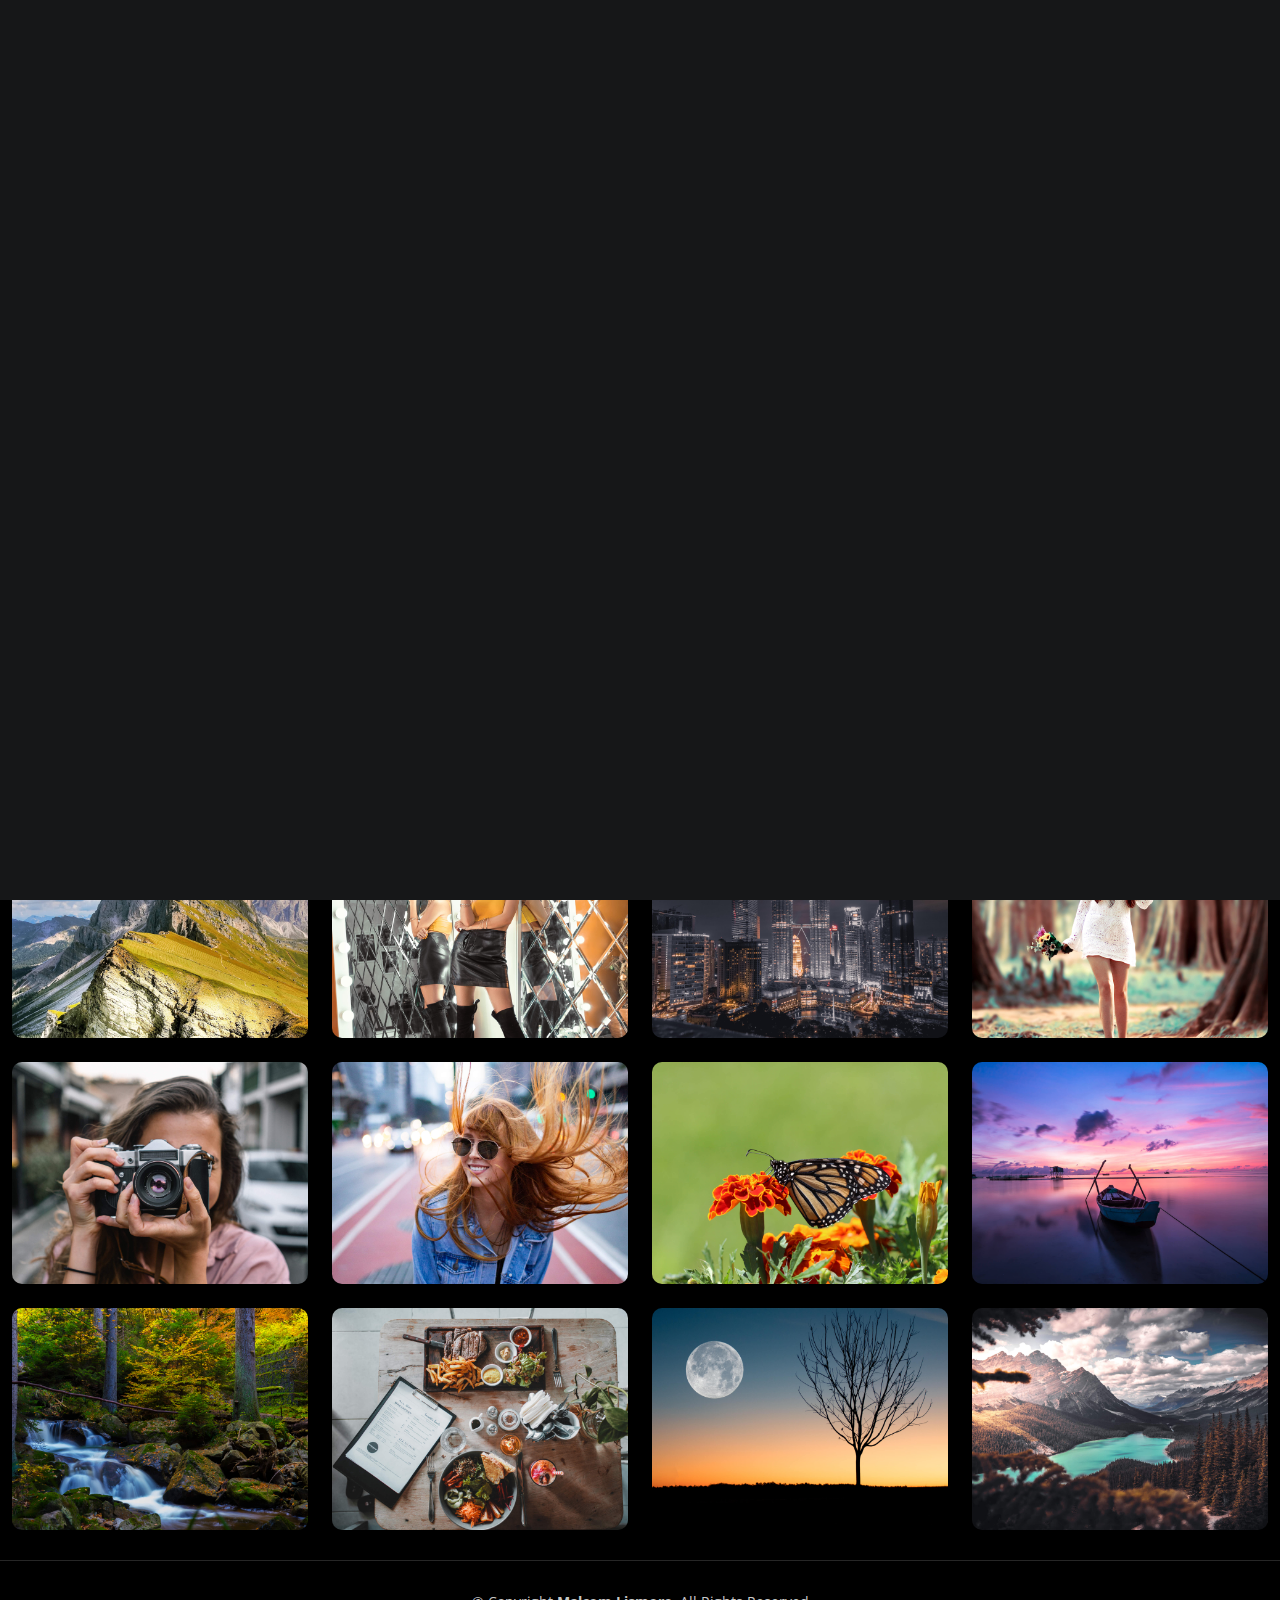
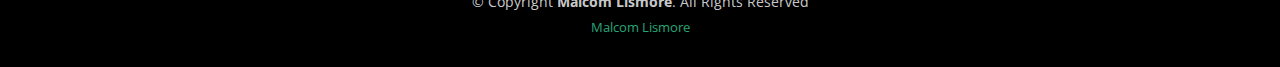
<file: index.html>
<!DOCTYPE html>
<html lang="en">

<head>
  <meta charset="utf-8">
  <meta content="width=device-width, initial-scale=1.0" name="viewport">

  <title>Malcome Lismore</title>
  <meta content="" name="description">
  <meta content="" name="keywords">

  <!-- Favicons -->
  <link href="assets/img/favicon.png" rel="icon">
  <link href="assets/img/apple-touch-icon.png" rel="apple-touch-icon">

  <!-- Google Fonts -->
  <link rel="preconnect" href="https://fonts.googleapis.com">
  <link rel="preconnect" href="https://fonts.gstatic.com" crossorigin>
  <link href="https://fonts.googleapis.com/css2?family=Open+Sans:ital,wght@0,300;0,400;0,500;0,600;0,700;1,300;1,400;1,600;1,700&family=Inter:ital,wght@0,300;0,400;0,500;0,600;0,700;1,300;1,400;1,500;1,600;1,700&family=Cardo:ital,wght@0,400;0,700;1,400&display=swap" rel="stylesheet">

  <!-- Vendor CSS Files -->
  <link href="assets/vendor/bootstrap/css/bootstrap.min.css" rel="stylesheet">
  <link href="assets/vendor/bootstrap-icons/bootstrap-icons.css" rel="stylesheet">
  <link href="assets/vendor/swiper/swiper-bundle.min.css" rel="stylesheet">
  <link href="assets/vendor/glightbox/css/glightbox.min.css" rel="stylesheet">
  <link href="assets/vendor/aos/aos.css" rel="stylesheet">

  <!-- Template Main CSS File -->
  <link href="assets/css/main.css" rel="stylesheet">

  <!-- =======================================================
  * Template Name: PhotoFolio
  * Updated: Jan 29 2024 with Bootstrap v5.3.2
  * Template URL: https://bootstrapmade.com/photofolio-bootstrap-photography-website-template/
  * Author: BootstrapMade.com
  * License: https://bootstrapmade.com/license/
  ======================================================== -->
</head>

<body>

  <!-- ======= Header ======= -->
  <header id="header" class="header d-flex align-items-center fixed-top">
    <div class="container-fluid d-flex align-items-center justify-content-between">

      <a href="index.html" class="logo d-flex align-items-center  me-auto me-lg-0">
        <i class="bi bi-camera"></i>
        <h1>Malcolm’s photography</h1>
      </a>

      <nav id="navbar" class="navbar">
        <ul>
          <li><a href="index.html" class="active">Home</a></li>
          <li><a href="about.html">About</a></li>
          <li class="dropdown"><a href="gallery.html"><span>Gallery</span> <i class="bi bi-chevron-down dropdown-indicator"></i></a>
            <ul>
              <li><a href="gallery.html">Nature</a></li>
              <li><a href="gallery.html">Weddings</a></li>
              <li><a href="gallery.html">Special Events</a></li>
              <li><a href="gallery.html">Wild life</a></li>
              <li><a href="gallery.html">Sports</a></li>
              <li><a href="gallery.html">Travel</a></li>
              </ul>
          <li><a href="services.html">Services</a></li>
          <li><a href="contact.html">Contact</a></li>
        </ul>
      </nav><!-- .navbar -->

      <div class="header-social-links">
        <a href="#" class="twitter"><i class="bi bi-twitter"></i></a>
        <a href="#" class="facebook"><i class="bi bi-facebook"></i></a>
        <a href="#" class="instagram"><i class="bi bi-instagram"></i></a>
        <a href="#" class="linkedin"><i class="bi bi-linkedin"></i></i></a>
      </div>
      <i class="mobile-nav-toggle mobile-nav-show bi bi-list"></i>
      <i class="mobile-nav-toggle mobile-nav-hide d-none bi bi-x"></i>

    </div>
  </header><!-- End Header -->

  <!-- ======= Hero Section ======= -->
  <section id="hero" class="hero d-flex flex-column justify-content-center align-items-center" data-aos="fade" data-aos-delay="1500">
    <div class="container-fluid">
      <div class="row justify-content-center">
        <div class="col-lg-6 text-center">
          <h2>I'm Malcolm Lismore a Professional Photographer from the North West coast of Scotland</h2>
          <p>Meet a photographer who loves taking pictures of nature. He captures the wild Scottish landscapes, animals, and birds. But it's not just about nature; he also takes photos at weddings, portraits, and special events. His pictures turn special moments into lasting memories.</p>
          <a href="contact.html" class="btn-get-started">Available for hire</a>
        </div>
      </div>
    </div>
  </section><!-- End Hero Section -->

  <main id="main" data-aos="fade" data-aos-delay="1500">

    <!-- ======= Gallery Section ======= -->
    <section id="gallery" class="gallery">
      <div class="container-fluid">

        <div class="row gy-4 justify-content-center">
          <div class="col-xl-3 col-lg-4 col-md-6">
            <div class="gallery-item h-100">
              <img src="assets/img/gallery/gallery-1.jpg" class="img-fluid" alt="">
              <div class="gallery-links d-flex align-items-center justify-content-center">
                <a href="assets/img/gallery/gallery-1.jpg" title="Gallery 1" class="glightbox preview-link"><i class="bi bi-arrows-angle-expand"></i></a>
                <a href="gallery-single.html" class="details-link"><i class="bi bi-link-45deg"></i></a>
              </div>
            </div>
          </div><!-- End Gallery Item -->
          <div class="col-xl-3 col-lg-4 col-md-6">
            <div class="gallery-item h-100">
              <img src="assets/img/gallery/gallery-2.jpg" class="img-fluid" alt="">
              <div class="gallery-links d-flex align-items-center justify-content-center">
                <a href="assets/img/gallery/gallery-2.jpg" title="Gallery 2" class="glightbox preview-link"><i class="bi bi-arrows-angle-expand"></i></a>
                <a href="gallery-single.html" class="details-link"><i class="bi bi-link-45deg"></i></a>
              </div>
            </div>
          </div><!-- End Gallery Item -->
          <div class="col-xl-3 col-lg-4 col-md-6">
            <div class="gallery-item h-100">
              <img src="assets/img/gallery/gallery-3.jpg" class="img-fluid" alt="">
              <div class="gallery-links d-flex align-items-center justify-content-center">
                <a href="assets/img/gallery/gallery-3.jpg" title="Gallery 3" class="glightbox preview-link"><i class="bi bi-arrows-angle-expand"></i></a>
                <a href="gallery-single.html" class="details-link"><i class="bi bi-link-45deg"></i></a>
              </div>
            </div>
          </div><!-- End Gallery Item -->
          <div class="col-xl-3 col-lg-4 col-md-6">
            <div class="gallery-item h-100">
              <img src="assets/img/gallery/gallery-4.jpg" class="img-fluid" alt="">
              <div class="gallery-links d-flex align-items-center justify-content-center">
                <a href="assets/img/gallery/gallery-4.jpg" title="Gallery 4" class="glightbox preview-link"><i class="bi bi-arrows-angle-expand"></i></a>
                <a href="gallery-single.html" class="details-link"><i class="bi bi-link-45deg"></i></a>
              </div>
            </div>
          </div><!-- End Gallery Item -->
          <div class="col-xl-3 col-lg-4 col-md-6">
            <div class="gallery-item h-100">
              <img src="assets/img/gallery/gallery-5.jpg" class="img-fluid" alt="">
              <div class="gallery-links d-flex align-items-center justify-content-center">
                <a href="assets/img/gallery/gallery-5.jpg" title="Gallery 5" class="glightbox preview-link"><i class="bi bi-arrows-angle-expand"></i></a>
                <a href="gallery-single.html" class="details-link"><i class="bi bi-link-45deg"></i></a>
              </div>
            </div>
          </div><!-- End Gallery Item -->
          <div class="col-xl-3 col-lg-4 col-md-6">
            <div class="gallery-item h-100">
              <img src="assets/img/gallery/gallery-6.jpg" class="img-fluid" alt="">
              <div class="gallery-links d-flex align-items-center justify-content-center">
                <a href="assets/img/gallery/gallery-6.jpg" title="Gallery 6" class="glightbox preview-link"><i class="bi bi-arrows-angle-expand"></i></a>
                <a href="gallery-single.html" class="details-link"><i class="bi bi-link-45deg"></i></a>
              </div>
            </div>
          </div><!-- End Gallery Item -->
          <div class="col-xl-3 col-lg-4 col-md-6">
            <div class="gallery-item h-100">
              <img src="assets/img/gallery/gallery-7.jpg" class="img-fluid" alt="">
              <div class="gallery-links d-flex align-items-center justify-content-center">
                <a href="assets/img/gallery/gallery-7.jpg" title="Gallery 7" class="glightbox preview-link"><i class="bi bi-arrows-angle-expand"></i></a>
                <a href="gallery-single.html" class="details-link"><i class="bi bi-link-45deg"></i></a>
              </div>
            </div>
          </div><!-- End Gallery Item -->
          <div class="col-xl-3 col-lg-4 col-md-6">
            <div class="gallery-item h-100">
              <img src="assets/img/gallery/gallery-8.jpg" class="img-fluid" alt="">
              <div class="gallery-links d-flex align-items-center justify-content-center">
                <a href="assets/img/gallery/gallery-8.jpg" title="Gallery 8" class="glightbox preview-link"><i class="bi bi-arrows-angle-expand"></i></a>
                <a href="gallery-single.html" class="details-link"><i class="bi bi-link-45deg"></i></a>
              </div>
            </div>
          </div><!-- End Gallery Item -->
          <div class="col-xl-3 col-lg-4 col-md-6">
            <div class="gallery-item h-100">
              <img src="assets/img/gallery/gallery-9.jpg" class="img-fluid" alt="">
              <div class="gallery-links d-flex align-items-center justify-content-center">
                <a href="assets/img/gallery/gallery-9.jpg" title="Gallery 9" class="glightbox preview-link"><i class="bi bi-arrows-angle-expand"></i></a>
                <a href="gallery-single.html" class="details-link"><i class="bi bi-link-45deg"></i></a>
              </div>
            </div>
          </div><!-- End Gallery Item -->
          <div class="col-xl-3 col-lg-4 col-md-6">
            <div class="gallery-item h-100">
              <img src="assets/img/gallery/gallery-10.jpg" class="img-fluid" alt="">
              <div class="gallery-links d-flex align-items-center justify-content-center">
                <a href="assets/img/gallery/gallery-10.jpg" title="Gallery 10" class="glightbox preview-link"><i class="bi bi-arrows-angle-expand"></i></a>
                <a href="gallery-single.html" class="details-link"><i class="bi bi-link-45deg"></i></a>
              </div>
            </div>
          </div><!-- End Gallery Item -->
          <div class="col-xl-3 col-lg-4 col-md-6">
            <div class="gallery-item h-100">
              <img src="assets/img/gallery/gallery-11.jpg" class="img-fluid" alt="">
              <div class="gallery-links d-flex align-items-center justify-content-center">
                <a href="assets/img/gallery/gallery-11.jpg" title="Gallery 11" class="glightbox preview-link"><i class="bi bi-arrows-angle-expand"></i></a>
                <a href="gallery-single.html" class="details-link"><i class="bi bi-link-45deg"></i></a>
              </div>
            </div>
          </div><!-- End Gallery Item -->
          <div class="col-xl-3 col-lg-4 col-md-6">
            <div class="gallery-item h-100">
              <img src="assets/img/gallery/gallery-12.jpg" class="img-fluid" alt="">
              <div class="gallery-links d-flex align-items-center justify-content-center">
                <a href="assets/img/gallery/gallery-12.jpg" title="Gallery 12" class="glightbox preview-link"><i class="bi bi-arrows-angle-expand"></i></a>
                <a href="gallery-single.html" class="details-link"><i class="bi bi-link-45deg"></i></a>
              </div>
            </div>
          </div><!-- End Gallery Item -->
          <div class="col-xl-3 col-lg-4 col-md-6">
            <div class="gallery-item h-100">
              <img src="assets/img/gallery/gallery-13.jpg" class="img-fluid" alt="">
              <div class="gallery-links d-flex align-items-center justify-content-center">
                <a href="assets/img/gallery/gallery-13.jpg" title="Gallery 13" class="glightbox preview-link"><i class="bi bi-arrows-angle-expand"></i></a>
                <a href="gallery-single.html" class="details-link"><i class="bi bi-link-45deg"></i></a>
              </div>
            </div>
          </div><!-- End Gallery Item -->
          <div class="col-xl-3 col-lg-4 col-md-6">
            <div class="gallery-item h-100">
              <img src="assets/img/gallery/gallery-14.jpg" class="img-fluid" alt="">
              <div class="gallery-links d-flex align-items-center justify-content-center">
                <a href="assets/img/gallery/gallery-14.jpg" title="Gallery 14" class="glightbox preview-link"><i class="bi bi-arrows-angle-expand"></i></a>
                <a href="gallery-single.html" class="details-link"><i class="bi bi-link-45deg"></i></a>
              </div>
            </div>
          </div><!-- End Gallery Item -->
          <div class="col-xl-3 col-lg-4 col-md-6">
            <div class="gallery-item h-100">
              <img src="assets/img/gallery/gallery-15.jpg" class="img-fluid" alt="">
              <div class="gallery-links d-flex align-items-center justify-content-center">
                <a href="assets/img/gallery/gallery-15.jpg" title="Gallery 15" class="glightbox preview-link"><i class="bi bi-arrows-angle-expand"></i></a>
                <a href="gallery-single.html" class="details-link"><i class="bi bi-link-45deg"></i></a>
              </div>
            </div>
          </div><!-- End Gallery Item -->
          <div class="col-xl-3 col-lg-4 col-md-6">
            <div class="gallery-item h-100">
              <img src="assets/img/gallery/gallery-16.jpg" class="img-fluid" alt="">
              <div class="gallery-links d-flex align-items-center justify-content-center">
                <a href="assets/img/gallery/gallery-16.jpg" title="Gallery 16" class="glightbox preview-link"><i class="bi bi-arrows-angle-expand"></i></a>
                <a href="gallery-single.html" class="details-link"><i class="bi bi-link-45deg"></i></a>
              </div>
            </div>
          </div><!-- End Gallery Item -->

        </div>

      </div>
    </section><!-- End Gallery Section -->

  </main><!-- End #main -->

  <!-- ======= Footer ======= -->
  <footer id="footer" class="footer">
    <div class="container">
      <div class="copyright">
        &copy; Copyright <strong><span>Malcom Lismore</span></strong>. All Rights Reserved
      </div>
      <div class="credits">
   
        <a href="https://bootstrapmade.com/">Malcom Lismore</a>
      </div>
    </div>
  </footer><!-- End Footer -->

  <a href="#" class="scroll-top d-flex align-items-center justify-content-center"><i class="bi bi-arrow-up-short"></i></a>

  <div id="preloader">
    <div class="line"></div>
  </div>

  <!-- Vendor JS Files -->
  <script src="assets/vendor/bootstrap/js/bootstrap.bundle.min.js"></script>
  <script src="assets/vendor/swiper/swiper-bundle.min.js"></script>
  <script src="assets/vendor/glightbox/js/glightbox.min.js"></script>
  <script src="assets/vendor/aos/aos.js"></script>
  <script src="assets/vendor/php-email-form/validate.js"></script>

  <!-- Template Main JS File -->
  <script src="assets/js/main.js"></script>

</body>

</html>
</file>
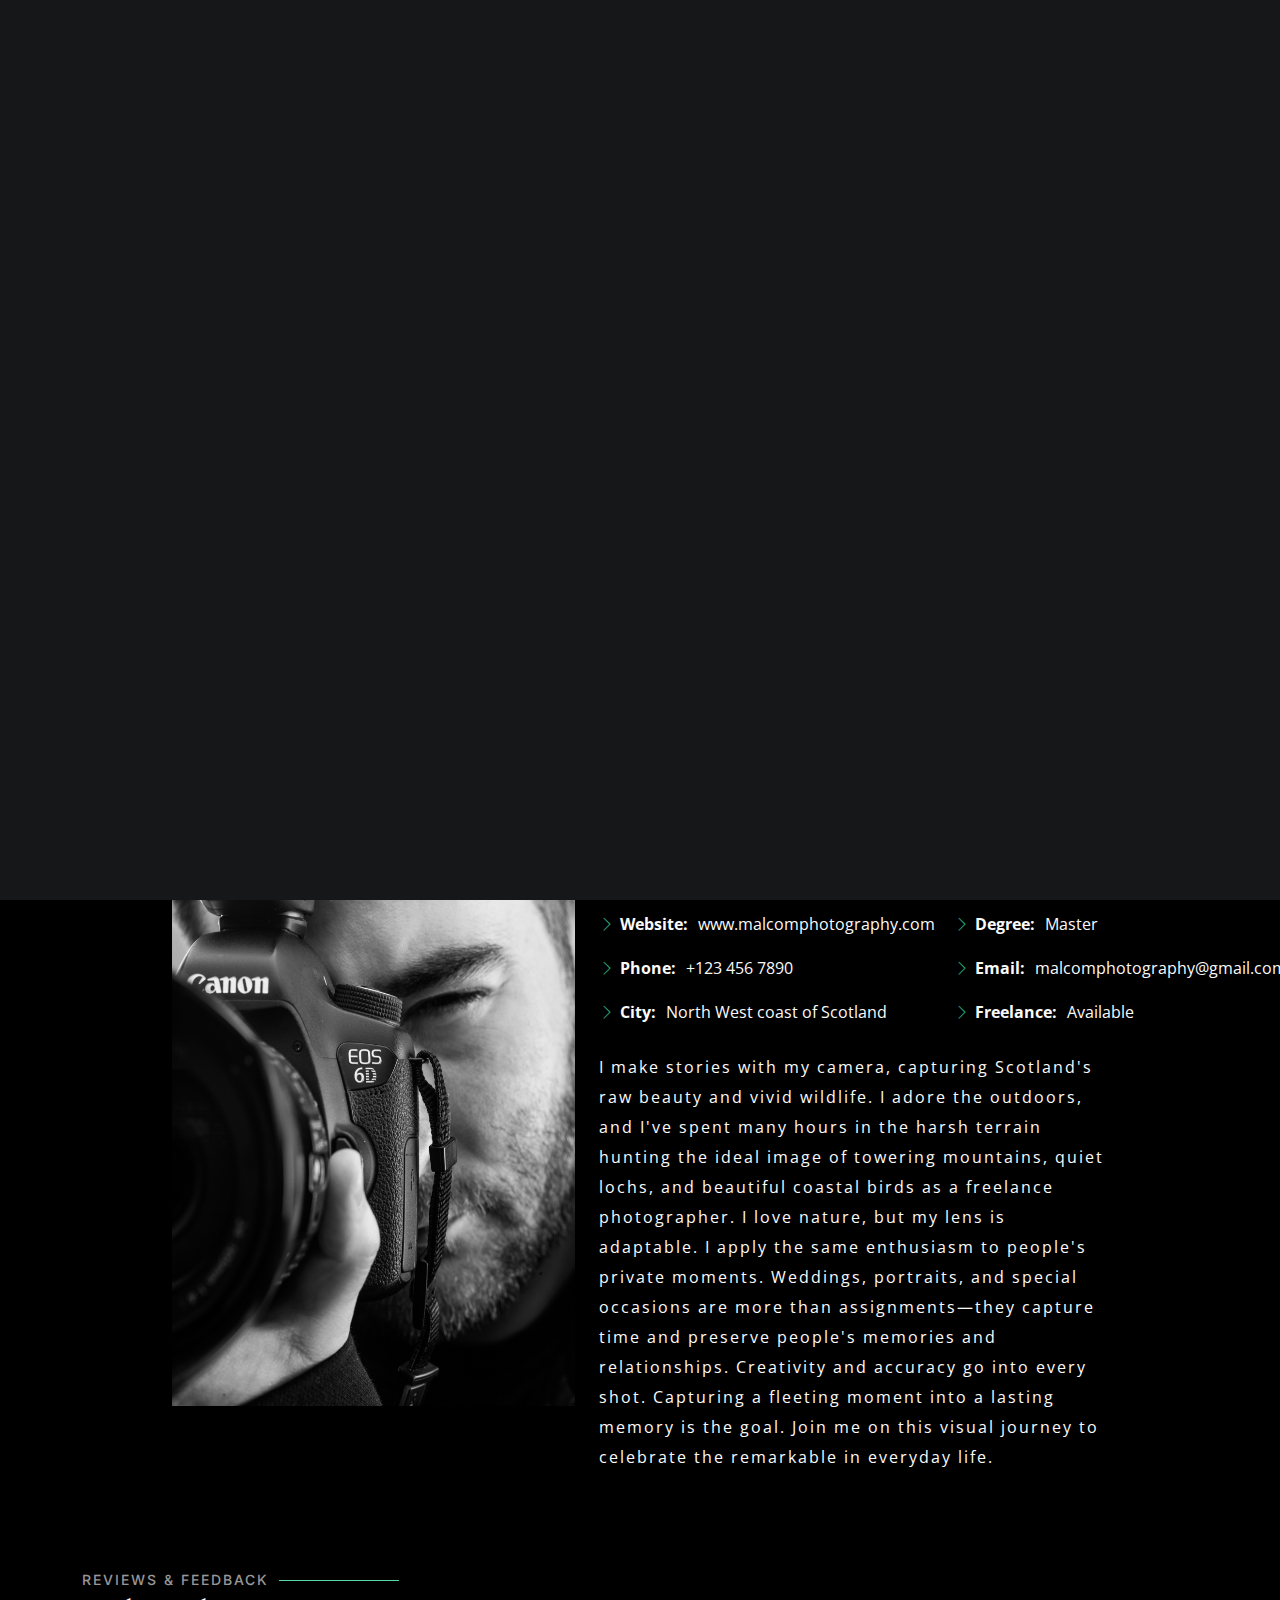
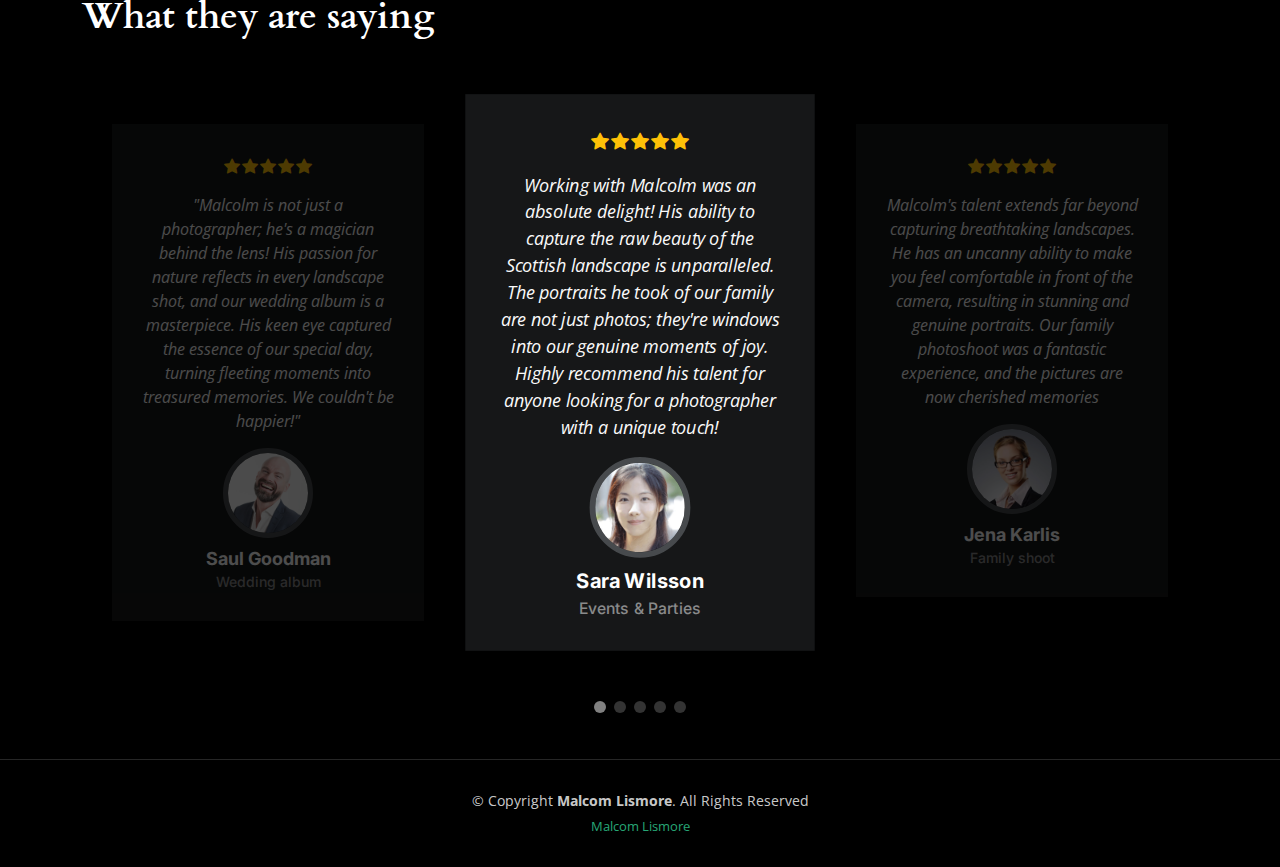
<file: about.html>
<!DOCTYPE html>
<html lang="en">

<head>
  <meta charset="utf-8">
  <meta content="width=device-width, initial-scale=1.0" name="viewport">

  <title>About</title>
  <meta content="" name="description">
  <meta content="" name="keywords">

  <!-- Favicons -->
  <link href="assets/img/favicon.png" rel="icon">
  <link href="assets/img/apple-touch-icon.png" rel="apple-touch-icon">

  <!-- Google Fonts -->
  <link rel="preconnect" href="https://fonts.googleapis.com">
  <link rel="preconnect" href="https://fonts.gstatic.com" crossorigin>
  <link href="https://fonts.googleapis.com/css2?family=Open+Sans:ital,wght@0,300;0,400;0,500;0,600;0,700;1,300;1,400;1,600;1,700&family=Inter:ital,wght@0,300;0,400;0,500;0,600;0,700;1,300;1,400;1,500;1,600;1,700&family=Cardo:ital,wght@0,400;0,700;1,400&display=swap" rel="stylesheet">

  <!-- Vendor CSS Files -->
  <link href="assets/vendor/bootstrap/css/bootstrap.min.css" rel="stylesheet">
  <link href="assets/vendor/bootstrap-icons/bootstrap-icons.css" rel="stylesheet">
  <link href="assets/vendor/swiper/swiper-bundle.min.css" rel="stylesheet">
  <link href="assets/vendor/glightbox/css/glightbox.min.css" rel="stylesheet">
  <link href="assets/vendor/aos/aos.css" rel="stylesheet">

  <!-- Template Main CSS File -->
  <link href="assets/css/main.css" rel="stylesheet">
</head>

<body>

  <!-- ======= Header ======= -->
  <header id="header" class="header d-flex align-items-center fixed-top">
    <div class="container-fluid d-flex align-items-center justify-content-between">

      <a href="index.html" class="logo d-flex align-items-center  me-auto me-lg-0">
        <i class="bi bi-camera"></i>
        <h1>Malcolm’s photography</h1>
      </a>

      <nav id="navbar" class="navbar">
        <ul>
          <li><a href="index.html">Home</a></li>
          <li><a href="about.html" class="active">About</a></li>
          <li class="dropdown"><a href="gallery.html"><span>Gallery</span> <i class="bi bi-chevron-down dropdown-indicator"></i></a>
            <ul>
              <li><a href="gallery.html">Nature</a></li>
              <li><a href="gallery.html">Weddings</a></li>
              <li><a href="gallery.html">Special Events</a></li>
              <li><a href="gallery.html">Wild life</a></li>
              <li><a href="gallery.html">Sports</a></li>
              <li><a href="gallery.html">Travel</a></li>
              </ul>
          <li><a href="services.html">Services</a></li>
          <li><a href="contact.html">Contact</a></li>
        </ul>
      </nav><!-- .navbar -->

      <div class="header-social-links">
        <a href="#" class="twitter"><i class="bi bi-twitter"></i></a>
        <a href="#" class="facebook"><i class="bi bi-facebook"></i></a>
        <a href="#" class="instagram"><i class="bi bi-instagram"></i></a>
        <a href="#" class="linkedin"><i class="bi bi-linkedin"></i></i></a>
      </div>
      <i class="mobile-nav-toggle mobile-nav-show bi bi-list"></i>
      <i class="mobile-nav-toggle mobile-nav-hide d-none bi bi-x"></i>

    </div>
  </header><!-- End Header -->

  <main id="main" data-aos="fade" data-aos-delay="1500">

    <!-- ======= End Page Header ======= -->
    <div class="page-header d-flex align-items-center">
      <div class="container-fluid position-relative">
        <div class="row d-flex justify-content-center">
          <div class="col-lg-6 text-center">
            <h2>About Me</h2>
            <p style="text-align:center; line-height: 30px; letter-spacing: 2px;">
              Hello there! I'm a freelance photographer with a heart deeply connected to the natural wonders of the North West coast of Scotland. My name might not be in the spotlight, but my passion for capturing the rugged beauty of the Scottish landscape and the charm of its wildlife speaks volumes. From majestic mountains to serene lochs and coastal birds, my lens tells the story of this untamed world. Yet, I'm not just about nature; I thrive on turning special moments into timeless memories. Whether it's a wedding, a portrait, or a unique event, my goal is to weave creativity and precision into every frame, creating snapshots that resonate with the beauty of life's fleeting moments. Join me on this visual journey, where every click is a celebration of the extraordinary in the ordinary.</p>

            <a class="cta-btn" href="contact.html">Available for hire</a>

          </div>
        </div>
      </div>
    </div><!-- End Page Header -->

    <!-- ======= About Section ======= -->
    <section id="about" class="about">
      <div class="container-fluid">

        <div class="row gy-4 justify-content-center">
          <div class="col-lg-4">
            <img src="./photographer-1262797.jpg" class="img-fluid" alt="" style="height: 700px;">
          </div>
          <div class="col-lg-5 content">
            <h2>Professional Photographer from North West coast of Scotland</h2>
            <p class="fst-italic py-3">
                Meet a photographer from the North West coast of Scotland who loves taking pictures of nature. 
            </p>
            <div class="row">
              <div class="col-lg-8">
                <ul>
                  <li><i class="bi bi-chevron-right"></i> <strong>Birthday:</strong> <span>1 May 1995</span></li>
                  <li><i class="bi bi-chevron-right"></i> <strong>Website:</strong> <span>www.malcomphotography.com</span></li>
                  <li><i class="bi bi-chevron-right"></i> <strong>Phone:</strong> <span>+123 456 7890</span></li>
                  <li><i class="bi bi-chevron-right"></i> <strong>City:</strong> <span>North West coast of Scotland</span></li>
                </ul>
              </div>
              <div class="col-lg-4">
                <ul>
                  <li><i class="bi bi-chevron-right"></i> <strong>Age:</strong> <span>30</span></li>
                  <li><i class="bi bi-chevron-right"></i> <strong>Degree:</strong> <span>Master</span></li>
                  <li><i class="bi bi-chevron-right"></i> <strong>Email:</strong> <span>malcomphotography@gmail.com</span></li>
                  <li><i class="bi bi-chevron-right"></i> <strong>Freelance:</strong> <span>Available</span></li>
                </ul>
              </div>
            </div>
            <div class="row">
              <div class="col-lg-12">
                <p class="py-2" style="line-height: 30px; letter-spacing: 2px; text-align: left;">
                  I make stories with my camera, capturing Scotland's raw beauty and vivid wildlife. I adore the outdoors, and I've spent many hours in the harsh terrain hunting the ideal image of towering mountains, quiet lochs, and beautiful coastal birds as a freelance photographer. I love nature, but my lens is adaptable. I apply the same enthusiasm to people's private moments. Weddings, portraits, and special occasions are more than assignments—they capture time and preserve people's memories and relationships. Creativity and accuracy go into every shot. Capturing a fleeting moment into a lasting memory is the goal. Join me on this visual journey to celebrate the remarkable in everyday life.
                </p>
              </div>
            </div>
          </div>
        </div>

      </div>
    </section>
    <section id="testimonials" class="testimonials">
      <div class="container">

        <div class="section-header">
          <h2>Reviews & Feedback</h2>
          <p>What they are saying</p>
        </div>

        <div class="slides-3 swiper">
          <div class="swiper-wrapper">

            <div class="swiper-slide">
              <div class="testimonial-item">
                <div class="stars">
                  <i class="bi bi-star-fill"></i><i class="bi bi-star-fill"></i><i class="bi bi-star-fill"></i><i class="bi bi-star-fill"></i><i class="bi bi-star-fill"></i>
                </div>
                <p>
                  "Malcolm is not just a photographer; he's a magician behind the lens! His passion for nature reflects in every landscape shot, and our wedding album is a masterpiece. His keen eye captured the essence of our special day, turning fleeting moments into treasured memories. We couldn't be happier!"
                </p>
                <div class="profile mt-auto">
                  <img src="assets/img/testimonials/testimonials-1.jpg" class="testimonial-img" alt="">
                  <h3>Saul Goodman</h3>
                  <h4>Wedding album</h4>
                </div>
              </div>
            </div><!-- End testimonial item -->

            <div class="swiper-slide">
              <div class="testimonial-item">
                <div class="stars">
                  <i class="bi bi-star-fill"></i><i class="bi bi-star-fill"></i><i class="bi bi-star-fill"></i><i class="bi bi-star-fill"></i><i class="bi bi-star-fill"></i>
                </div>
                <p>
                  Working with Malcolm was an absolute delight! His ability to capture the raw beauty of the Scottish landscape is unparalleled. The portraits he took of our family are not just photos; they're windows into our genuine moments of joy. Highly recommend his talent for anyone looking for a photographer with a unique touch!
                </p>
                <div class="profile mt-auto">
                  <img src="assets/img/testimonials/testimonials-2.jpg" class="testimonial-img" alt="">
                  <h3>Sara Wilsson</h3>
                  <h4>Events & Parties</h4>
                </div>
              </div>
            </div><!-- End testimonial item -->

            <div class="swiper-slide">
              <div class="testimonial-item">
                <div class="stars">
                  <i class="bi bi-star-fill"></i><i class="bi bi-star-fill"></i><i class="bi bi-star-fill"></i><i class="bi bi-star-fill"></i><i class="bi bi-star-fill"></i>
                </div>
                <p>
                  Malcolm's talent extends far beyond capturing breathtaking landscapes. He has an uncanny ability to make you feel comfortable in front of the camera, resulting in stunning and genuine portraits. Our family photoshoot was a fantastic experience, and the pictures are now cherished memories
                </p>
                <div class="profile mt-auto">
                  <img src="assets/img/testimonials/testimonials-3.jpg" class="testimonial-img" alt="">
                  <h3>Jena Karlis</h3>
                  <h4>Family shoot </h4>
                </div>
              </div>
            </div><!-- End testimonial item -->

            <div class="swiper-slide">
              <div class="testimonial-item">
                <div class="stars">
                  <i class="bi bi-star-fill"></i><i class="bi bi-star-fill"></i><i class="bi bi-star-fill"></i><i class="bi bi-star-fill"></i><i class="bi bi-star-fill"></i>
                </div>
                <p>
                  We were fortunate to have Malcolm photograph our special event, and the results were nothing short of spectacular. His attention to detail and creativity brought out the best in every shot. The entire process was smooth, and the final images exceeded our expectations. Thank you, Malcolm, for turning our event into a visual masterpiece
                </p>
                <div class="profile mt-auto">
                  <img src="assets/img/testimonials/testimonials-4.jpg" class="testimonial-img" alt="">
                  <h3>Matt Brandon</h3>
                  <h4>baby shower</h4>
                </div>
              </div>
            </div><!-- End testimonial item -->

            <div class="swiper-slide">
              <div class="testimonial-item">
                <div class="stars">
                  <i class="bi bi-star-fill"></i><i class="bi bi-star-fill"></i><i class="bi bi-star-fill"></i><i class="bi bi-star-fill"></i><i class="bi bi-star-fill"></i>
                </div>
                <p>
                  Malcolm's love for wildlife photography shines through in his work. The images he captured of the coastal birds are nothing short of magical. His dedication to his craft and the patience he exhibited while waiting for the perfect shot truly impressed us. We now have stunning prints that bring the beauty of nature into our home. Highly recommended!
                </p>
                <div class="profile mt-auto">
                  <img src="assets/img/testimonials/testimonials-5.jpg" class="testimonial-img" alt="">
                  <h3>John Larson</h3>
                  <h4>Wedding</h4>
                </div>
              </div>
            </div>

          </div>
          <div class="swiper-pagination"></div>
        </div>

      </div>
    </section>

  </main><!-- End #main -->

  <!-- ======= Footer ======= -->
  <footer id="footer" class="footer">
    <div class="container">
      <div class="copyright">
        &copy; Copyright <strong><span>Malcom Lismore</span></strong>. All Rights Reserved
      </div>
      <div class="credits">
      
        <a href="https://bootstrapmade.com/">Malcom Lismore</a>
      </div>
    </div>
  </footer><!-- End Footer -->

  <a href="#" class="scroll-top d-flex align-items-center justify-content-center"><i class="bi bi-arrow-up-short"></i></a>

  <div id="preloader">
    <div class="line"></div>
  </div>

  <!-- Vendor JS Files -->
  <script src="assets/vendor/bootstrap/js/bootstrap.bundle.min.js"></script>
  <script src="assets/vendor/swiper/swiper-bundle.min.js"></script>
  <script src="assets/vendor/glightbox/js/glightbox.min.js"></script>
  <script src="assets/vendor/aos/aos.js"></script>
  <script src="assets/vendor/php-email-form/validate.js"></script>

  <!-- Template Main JS File -->
  <script src="assets/js/main.js"></script>

</body>

</html>
</file>
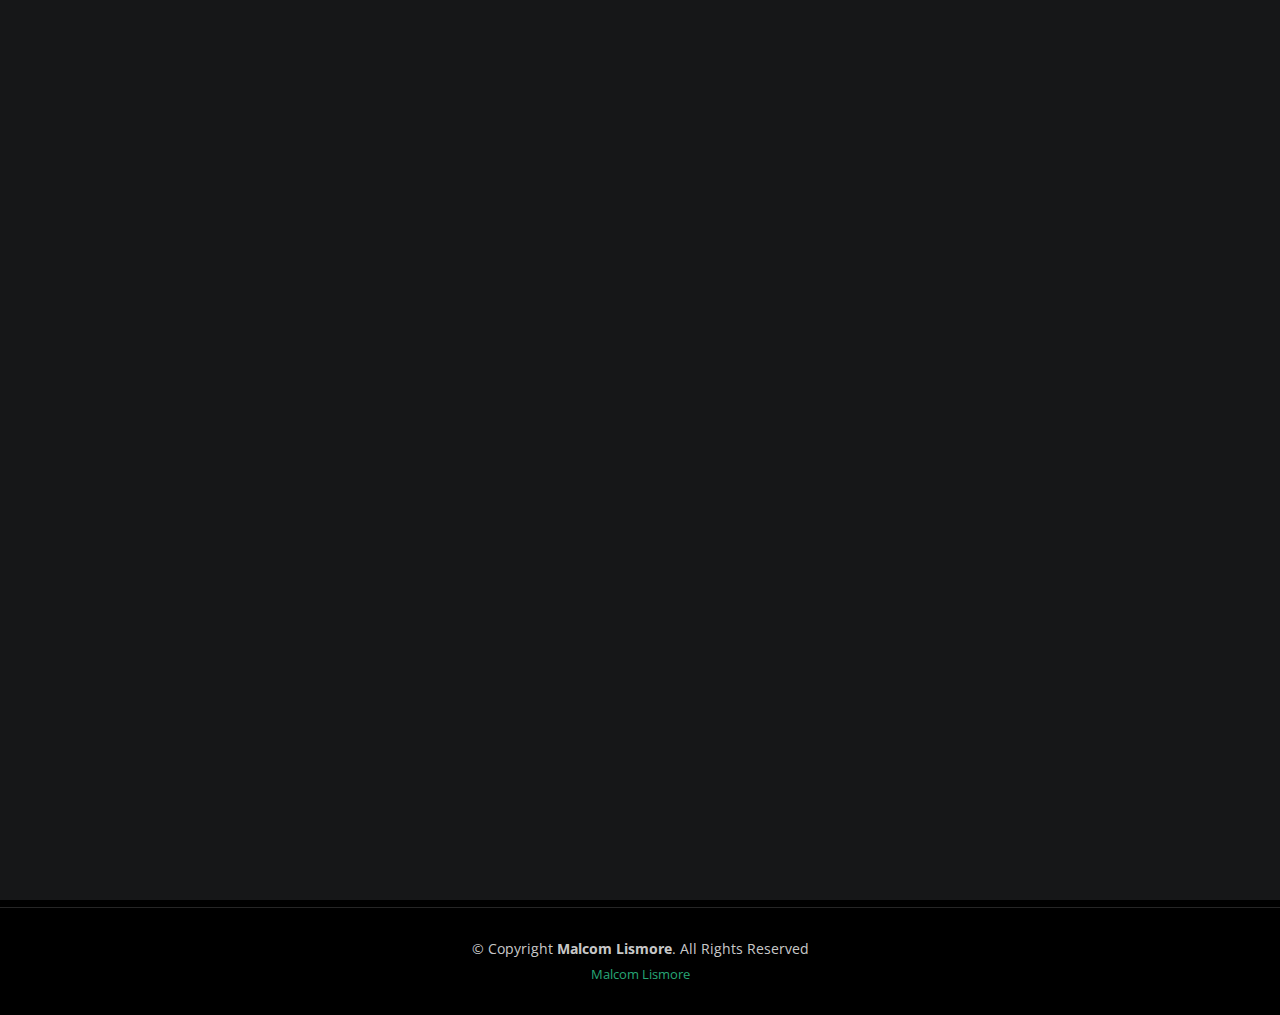
<file: contact.html>
<!DOCTYPE html>
<html lang="en">

<head>
  <meta charset="utf-8">
  <meta content="width=device-width, initial-scale=1.0" name="viewport">

  <title>Contact</title>
  <meta content="" name="description">
  <meta content="" name="keywords">

  <!-- Favicons -->
  <link href="assets/img/favicon.png" rel="icon">
  <link href="assets/img/apple-touch-icon.png" rel="apple-touch-icon">

  <!-- Google Fonts -->
  <link rel="preconnect" href="https://fonts.googleapis.com">
  <link rel="preconnect" href="https://fonts.gstatic.com" crossorigin>
  <link href="https://fonts.googleapis.com/css2?family=Open+Sans:ital,wght@0,300;0,400;0,500;0,600;0,700;1,300;1,400;1,600;1,700&family=Inter:ital,wght@0,300;0,400;0,500;0,600;0,700;1,300;1,400;1,500;1,600;1,700&family=Cardo:ital,wght@0,400;0,700;1,400&display=swap" rel="stylesheet">

  <!-- Vendor CSS Files -->
  <link href="assets/vendor/bootstrap/css/bootstrap.min.css" rel="stylesheet">
  <link href="assets/vendor/bootstrap-icons/bootstrap-icons.css" rel="stylesheet">
  <link href="assets/vendor/swiper/swiper-bundle.min.css" rel="stylesheet">
  <link href="assets/vendor/glightbox/css/glightbox.min.css" rel="stylesheet">
  <link href="assets/vendor/aos/aos.css" rel="stylesheet">

  <!-- Template Main CSS File -->
  <link href="assets/css/main.css" rel="stylesheet">

</head>

<body>

  <!-- ======= Header ======= -->
  <header id="header" class="header d-flex align-items-center fixed-top">
    <div class="container-fluid d-flex align-items-center justify-content-between">

      <a href="index.html" class="logo d-flex align-items-center  me-auto me-lg-0">
        <i class="bi bi-camera"></i>
        <h1>Malcolm’s photography</h1>
      </a>

      <nav id="navbar" class="navbar">
        <ul>
          <li><a href="index.html">Home</a></li>
          <li><a href="about.html">About</a></li>
          <li class="dropdown"><a href="gallery.html"><span>Gallery</span> <i class="bi bi-chevron-down dropdown-indicator"></i></a>
            <ul>
              <li><a href="gallery.html">Nature</a></li>
              <li><a href="gallery.html">Weddings</a></li>
              <li><a href="gallery.html">Special Events</a></li>
              <li><a href="gallery.html">Wild life</a></li>
              <li><a href="gallery.html">Sports</a></li>
              <li><a href="gallery.html">Travel</a></li>
              </ul>
          <li><a href="services.html">Services</a></li>
          <li><a href="contact.html" class="active">Contact</a></li>
        </ul>
      </nav><!-- .navbar -->

      <div class="header-social-links">
        <a href="#" class="twitter"><i class="bi bi-twitter"></i></a>
        <a href="#" class="facebook"><i class="bi bi-facebook"></i></a>
        <a href="#" class="instagram"><i class="bi bi-instagram"></i></a>
        <a href="#" class="linkedin"><i class="bi bi-linkedin"></i></i></a>
      </div>
      <i class="mobile-nav-toggle mobile-nav-show bi bi-list"></i>
      <i class="mobile-nav-toggle mobile-nav-hide d-none bi bi-x"></i>

    </div>
  </header><!-- End Header -->

  <main id="main" data-aos="fade" data-aos-delay="1500">

    <!-- ======= End Page Header ======= -->
    <div class="page-header d-flex align-items-center">
      <div class="container-fluid position-relative">
        <div class="row d-flex justify-content-center">
          <div class="col-lg-6 text-center">
            <h2>Contact Me</h2>
            <p style="font-size: 20px;">Hey there! Ready to make memories? If you have an event, a special moment, or just want some awesome photos, I'm your photographer! Shoot me a message for questions, bookings, or even just to chat about what you have in mind. With seven years of experience, I'm here to make your moments unforgettable. Can't wait to hear from you and start capturing your unique story!</p>

          </div>
        </div>
      </div>
    </div><!-- End Page Header -->

    <!-- ======= Contact Section ======= -->
    <section id="contact" class="contact">
      <div class="container">

        <div class="row gy-4 justify-content-center">

          <div class="col-lg-3">
            <div class="info-item d-flex">
              <i class="bi bi-geo-alt flex-shrink-0"></i>
              <div>
                <h4>Location:</h4>
                <p>A108 Adam Street, North West coast, SL 535022</p>
              </div>
            </div>
          </div><!-- End Info Item -->

          <div class="col-lg-3">
            <div class="info-item d-flex">
              <i class="bi bi-envelope flex-shrink-0"></i>
              <div>
                <h4>Email:</h4>
                <p>malcomphotography@gmail.com</p>
              </div>
            </div>
          </div><!-- End Info Item -->

          <div class="col-lg-3">
            <div class="info-item d-flex">
              <i class="bi bi-phone flex-shrink-0"></i>
              <div>
                <h4>Call:</h4>
                <p>+1 5589 55488 55</p>
              </div>
            </div>
          </div><!-- End Info Item -->

        </div>

        <div class="row justify-content-center mt-4">

          <div class="col-lg-9">
            <form action="forms/contact.php" method="post" role="form" class="php-email-form">
              <div class="row">
                <div class="col-md-6 form-group">
                  <input type="text" name="name" class="form-control" id="name" placeholder="Your Name">
                </div>
                <div class="col-md-6 form-group mt-3 mt-md-0">
                  <input type="email" class="form-control" name="email" id="email" placeholder="Your Email" required>
                </div>
              </div>
              <div class="form-group mt-3">
                <input type="text" class="form-control" name="subject" id="subject" placeholder="Subject" required>
              </div>
              <div class="form-group mt-3">
                <textarea class="form-control" name="message" rows="5" placeholder="Message" required></textarea>
              </div>
              <div class="my-3">
                <div class="loading">Loading</div>
                <div class="error-message"></div>
                <div class="sent-message">Your message has been sent. Thank you!</div>
              </div>
              <div class="text-center"><button type="submit">Send Message</button></div>
            </form>
          </div><!-- End Contact Form -->

        </div>

      </div>
    </section><!-- End Contact Section -->

  </main><!-- End #main -->

  <!-- ======= Footer ======= -->
  <footer id="footer" class="footer">
    <div class="container">
      <div class="copyright">
        &copy; Copyright <strong><span>Malcom Lismore</span></strong>. All Rights Reserved
      </div>
      <div class="credits">
   
        <a href="https://bootstrapmade.com/">Malcom Lismore</a>
      </div>
    </div>
  </footer><!-- End Footer -->

  <a href="#" class="scroll-top d-flex align-items-center justify-content-center"><i class="bi bi-arrow-up-short"></i></a>

  <div id="preloader">
    <div class="line"></div>
  </div>

  <!-- Vendor JS Files -->
  <script src="assets/vendor/bootstrap/js/bootstrap.bundle.min.js"></script>
  <script src="assets/vendor/swiper/swiper-bundle.min.js"></script>
  <script src="assets/vendor/glightbox/js/glightbox.min.js"></script>
  <script src="assets/vendor/aos/aos.js"></script>
  <script src="assets/vendor/php-email-form/validate.js"></script>

  <!-- Template Main JS File -->
  <script src="assets/js/main.js"></script>

</body>

</html>
</file>
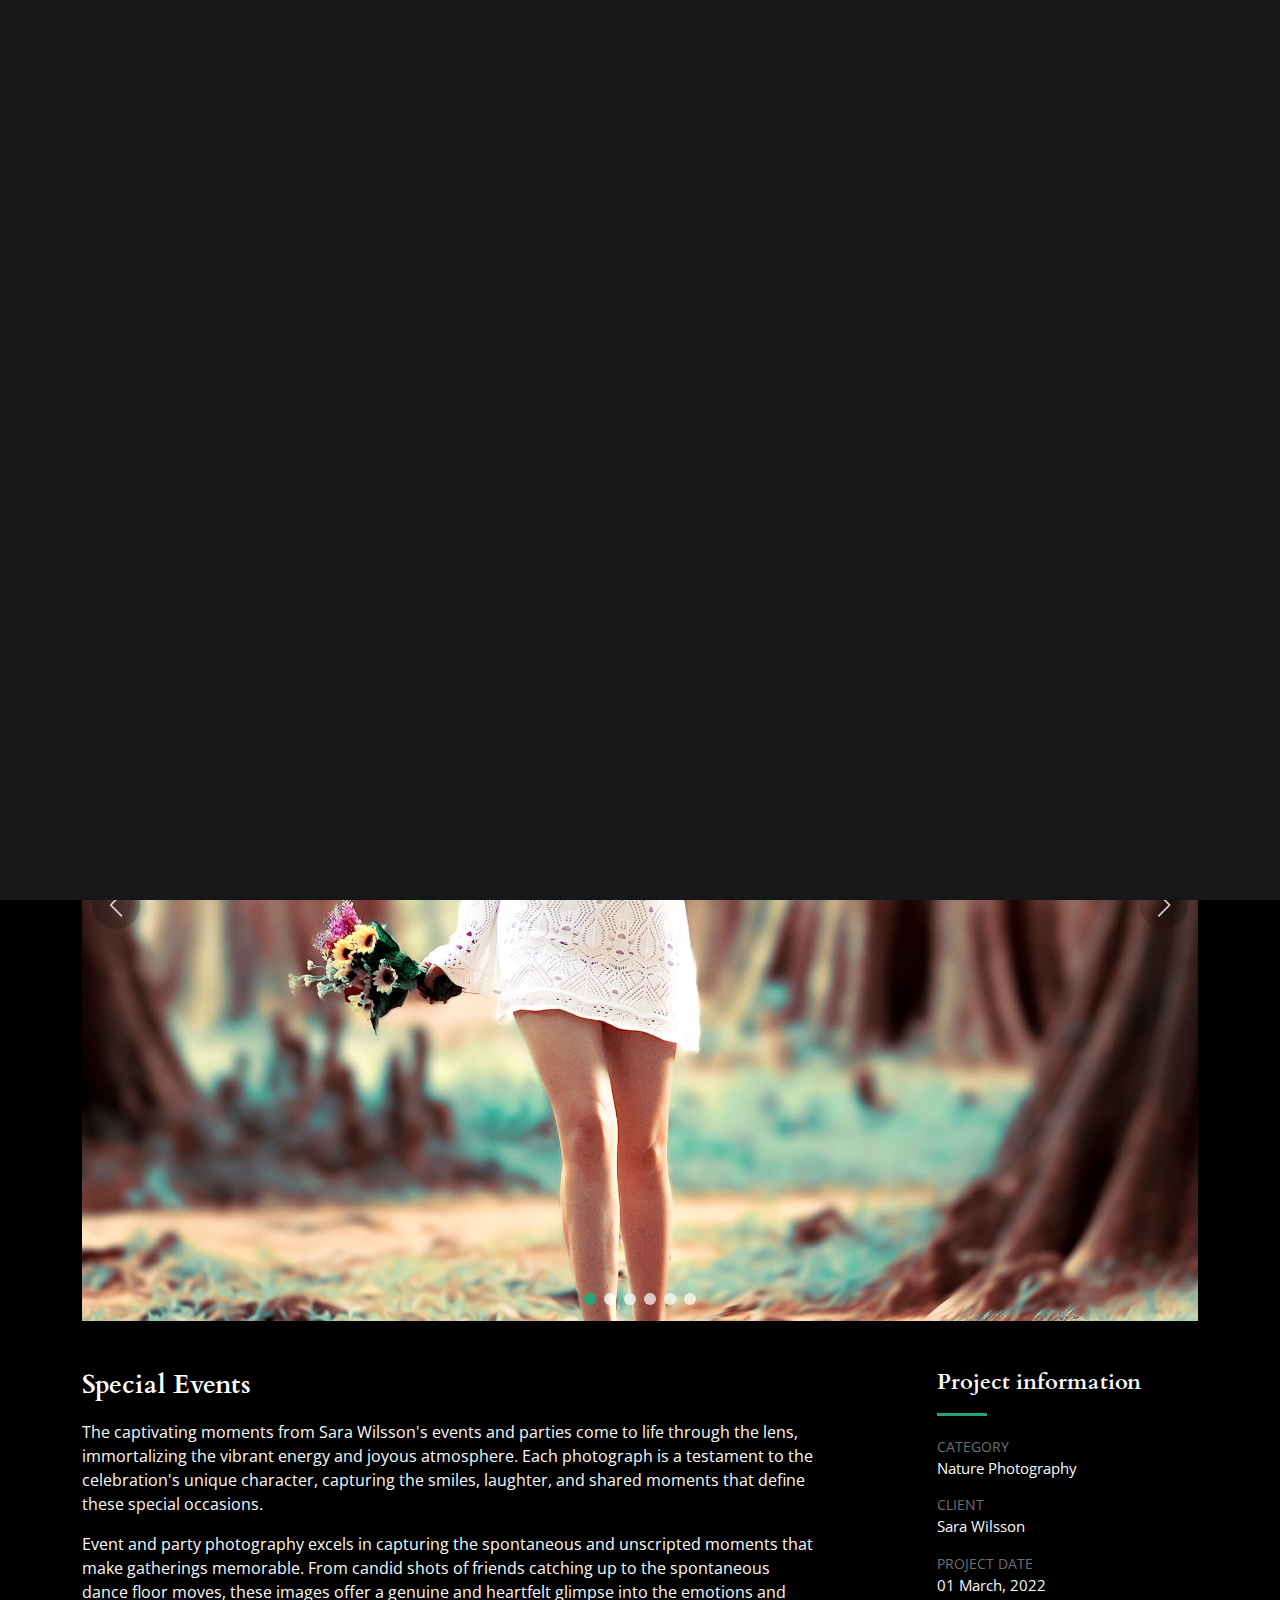
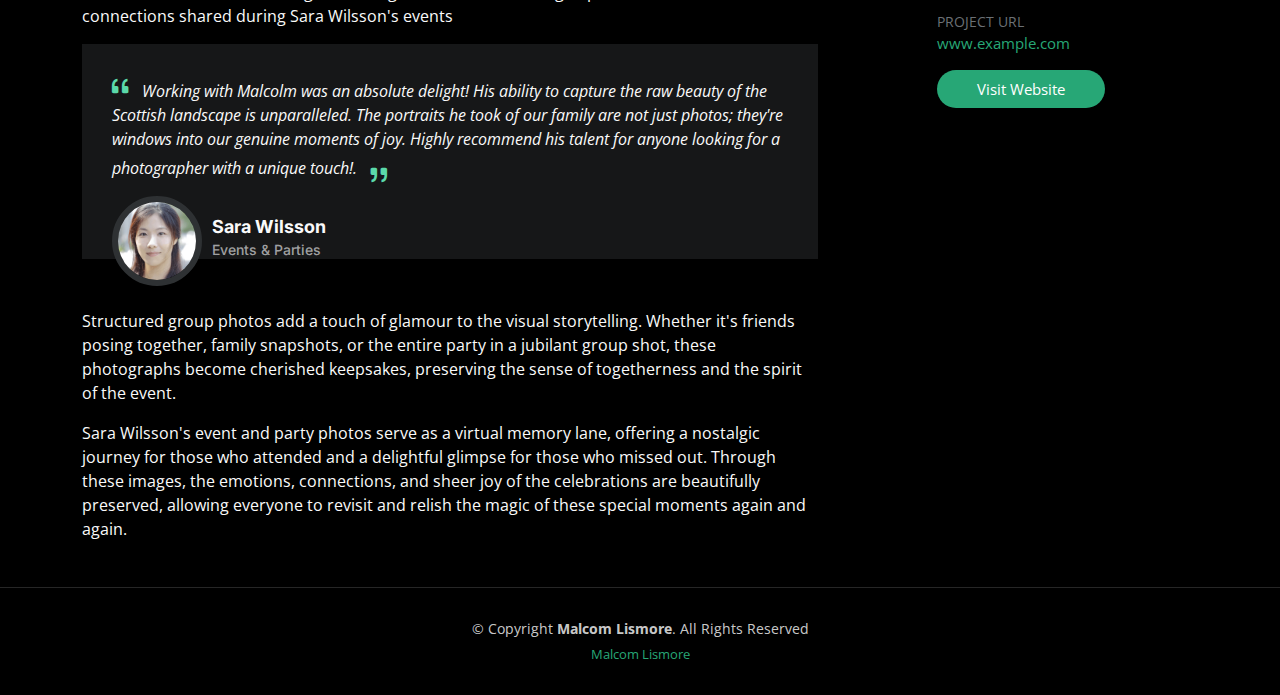
<file: gallery-single.html>
<!DOCTYPE html>
<html lang="en">

<head>
  <meta charset="utf-8">
  <meta content="width=device-width, initial-scale=1.0" name="viewport">

  <title>Details of Photo</title>
  <meta content="" name="description">
  <meta content="" name="keywords">

  <!-- Favicons -->
  <link href="assets/img/favicon.png" rel="icon">
  <link href="assets/img/apple-touch-icon.png" rel="apple-touch-icon">

  <!-- Google Fonts -->
  <link rel="preconnect" href="https://fonts.googleapis.com">
  <link rel="preconnect" href="https://fonts.gstatic.com" crossorigin>
  <link href="https://fonts.googleapis.com/css2?family=Open+Sans:ital,wght@0,300;0,400;0,500;0,600;0,700;1,300;1,400;1,600;1,700&family=Inter:ital,wght@0,300;0,400;0,500;0,600;0,700;1,300;1,400;1,500;1,600;1,700&family=Cardo:ital,wght@0,400;0,700;1,400&display=swap" rel="stylesheet">

  <!-- Vendor CSS Files -->
  <link href="assets/vendor/bootstrap/css/bootstrap.min.css" rel="stylesheet">
  <link href="assets/vendor/bootstrap-icons/bootstrap-icons.css" rel="stylesheet">
  <link href="assets/vendor/swiper/swiper-bundle.min.css" rel="stylesheet">
  <link href="assets/vendor/glightbox/css/glightbox.min.css" rel="stylesheet">
  <link href="assets/vendor/aos/aos.css" rel="stylesheet">

  <!-- Template Main CSS File -->
  <link href="assets/css/main.css" rel="stylesheet">

</head>

<body>

  <!-- ======= Header ======= -->
  <header id="header" class="header d-flex align-items-center fixed-top">
    <div class="container-fluid d-flex align-items-center justify-content-between">

      <a href="index.html" class="logo d-flex align-items-center  me-auto me-lg-0">

        <i class="bi bi-camera"></i>
        <h1>Malcolm’s photography</h1>
      </a>

      <nav id="navbar" class="navbar">
        <ul>
          <li><a href="index.html">Home</a></li>
          <li><a href="about.html">About</a></li>
          <li class="dropdown"><a href="gallery.html" class="active"><span>Gallery</span> <i class="bi bi-chevron-down dropdown-indicator"></i></a>
            <ul>
              <li><a href="#nature">Nature</a></li>
              <li><a href="#weddings">Weddings</a></li>
              <li><a href="#specialEvents">Special Events</a></li>
              <li><a href="#wildLife">Wild life</a></li>
              <li><a href="#sports">Sports</a></li>
              <li><a href="#travels">Travel</a></li>
              </ul>
          <li><a href="services.html">Services</a></li>
          <li><a href="contact.html">Contact</a></li>
        </ul>
      </nav><!-- .navbar -->

      <div class="header-social-links">
        <a href="#" class="twitter"><i class="bi bi-twitter"></i></a>
        <a href="#" class="facebook"><i class="bi bi-facebook"></i></a>
        <a href="#" class="instagram"><i class="bi bi-instagram"></i></a>
        <a href="#" class="linkedin"><i class="bi bi-linkedin"></i></i></a>
      </div>
      <i class="mobile-nav-toggle mobile-nav-show bi bi-list"></i>
      <i class="mobile-nav-toggle mobile-nav-hide d-none bi bi-x"></i>

    </div>
  </header><!-- End Header -->

  <main id="main" data-aos="fade" data-aos-delay="1500">

    <!-- ======= End Page Header ======= -->
    <div class="page-header d-flex align-items-center">
      <div class="container-fluid position-relative">
        <div class="row d-flex justify-content-center">
          <div class="col-lg-6 text-center">
            <h2>Gallery</h2>
            <p>Hey there! Ready to dive into the stories behind the photos? Each picture here has its own tale – whether it's the stunning views of Scotland, the happy moments of weddings, the cool wildlife, exciting sports, or adventures from different places. I've been taking pictures for seven years, using the best gear to make sure every photo is top-notch. If you want to know more about any picture or have questions, just drop me a message. Thanks for checking out the world through my photos!</p>
            <a class="cta-btn" href="contact.html">Available for hire</a>

          </div>
        </div>
      </div>
    </div>
    <section id="gallery-single" class="gallery-single">
      <div class="container">

        <div class="position-relative h-100">
          <div class="slides-1 portfolio-details-slider swiper">
            <div class="swiper-wrapper align-items-center">

              <div class="swiper-slide">
                <img src="assets/img/gallery/gallery-8.jpg" alt="">
              </div>
              <div class="swiper-slide">
                <img src="assets/img/gallery/gallery-9.jpg" alt="">
              </div>
              <div class="swiper-slide">
                <img src="assets/img/gallery/gallery-10.jpg" alt="">
              </div>
              <div class="swiper-slide">
                <img src="assets/img/gallery/gallery-11.jpg" alt="">
              </div>
              <div class="swiper-slide">
                <img src="assets/img/gallery/gallery-12.jpg" alt="">
              </div>
              <div class="swiper-slide">
                <img src="assets/img/gallery/gallery-13.jpg" alt="">
              </div>

            </div>
            <div class="swiper-pagination"></div>
          </div>
          <div class="swiper-button-prev"></div>
          <div class="swiper-button-next"></div>

        </div>

        <div class="row justify-content-between gy-4 mt-4">

          <div class="col-lg-8">
            <div class="portfolio-description">
              <h2>Special Events</h2>
              <p>
                The captivating moments from Sara Wilsson's events and parties come to life through the lens, immortalizing the vibrant energy and joyous atmosphere. Each photograph is a testament to the celebration's unique character, capturing the smiles, laughter, and shared moments that define these special occasions.
              </p>
              <p>
                Event and party photography excels in capturing the spontaneous and unscripted moments that make gatherings memorable. From candid shots of friends catching up to the spontaneous dance floor moves, these images offer a genuine and heartfelt glimpse into the emotions and connections shared during Sara Wilsson's events
              </p>

              <div class="testimonial-item">
                <p>
                  <i class="bi bi-quote quote-icon-left"></i>
                  Working with Malcolm was an absolute delight! His ability to capture the raw beauty of the Scottish landscape is unparalleled. The portraits he took of our family are not just photos; they're windows into our genuine moments of joy. Highly recommend his talent for anyone looking for a photographer with a unique touch!.
                  <i class="bi bi-quote quote-icon-right"></i>
                </p>
                <div>
                  <img src="assets/img/testimonials/testimonials-2.jpg" class="testimonial-img" alt="">
                  <h3>Sara Wilsson</h3>
                  <h4>Events & Parties</h4>
                </div>
              </div>

              <p>
                Structured group photos add a touch of glamour to the visual storytelling. Whether it's friends posing together, family snapshots, or the entire party in a jubilant group shot, these photographs become cherished keepsakes, preserving the sense of togetherness and the spirit of the event.

              <p>
                Sara Wilsson's event and party photos serve as a virtual memory lane, offering a nostalgic journey for those who attended and a delightful glimpse for those who missed out. Through these images, the emotions, connections, and sheer joy of the celebrations are beautifully preserved, allowing everyone to revisit and relish the magic of these special moments again and again.
              </p>

            </div>
          </div>

          <div class="col-lg-3">
            <div class="portfolio-info">
              <h3>Project information</h3>
              <ul>
                <li><strong>Category</strong> <span>Nature Photography</span></li>
                <li><strong>Client</strong> <span>Sara Wilsson</span></li>
                <li><strong>Project date</strong> <span>01 March, 2022</span></li>
                <li><strong>Project URL</strong> <a href="#">www.example.com</a></li>
                <li><a href="#" class="btn-visit align-self-start">Visit Website</a></li>
              </ul>
            </div>
          </div>

        </div>

      </div>
    </section><!-- End Gallery Single Section -->

  </main><!-- End #main -->

  <!-- ======= Footer ======= -->
  <footer id="footer" class="footer">
    <div class="container">
      <div class="copyright">
        &copy; Copyright <strong><span>Malcom Lismore</span></strong>. All Rights Reserved
      </div>
      <div class="credits">
   
        <a href="https://bootstrapmade.com/">Malcom Lismore</a>
      </div>
    </div>
  </footer><!-- End Footer -->

  <a href="#" class="scroll-top d-flex align-items-center justify-content-center"><i class="bi bi-arrow-up-short"></i></a>

  <div id="preloader">
    <div class="line"></div>
  </div>

  <!-- Vendor JS Files -->
  <script src="assets/vendor/bootstrap/js/bootstrap.bundle.min.js"></script>
  <script src="assets/vendor/swiper/swiper-bundle.min.js"></script>
  <script src="assets/vendor/glightbox/js/glightbox.min.js"></script>
  <script src="assets/vendor/aos/aos.js"></script>
  <script src="assets/vendor/php-email-form/validate.js"></script>

  <!-- Template Main JS File -->
  <script src="assets/js/main.js"></script>

</body>

</html>
</file>
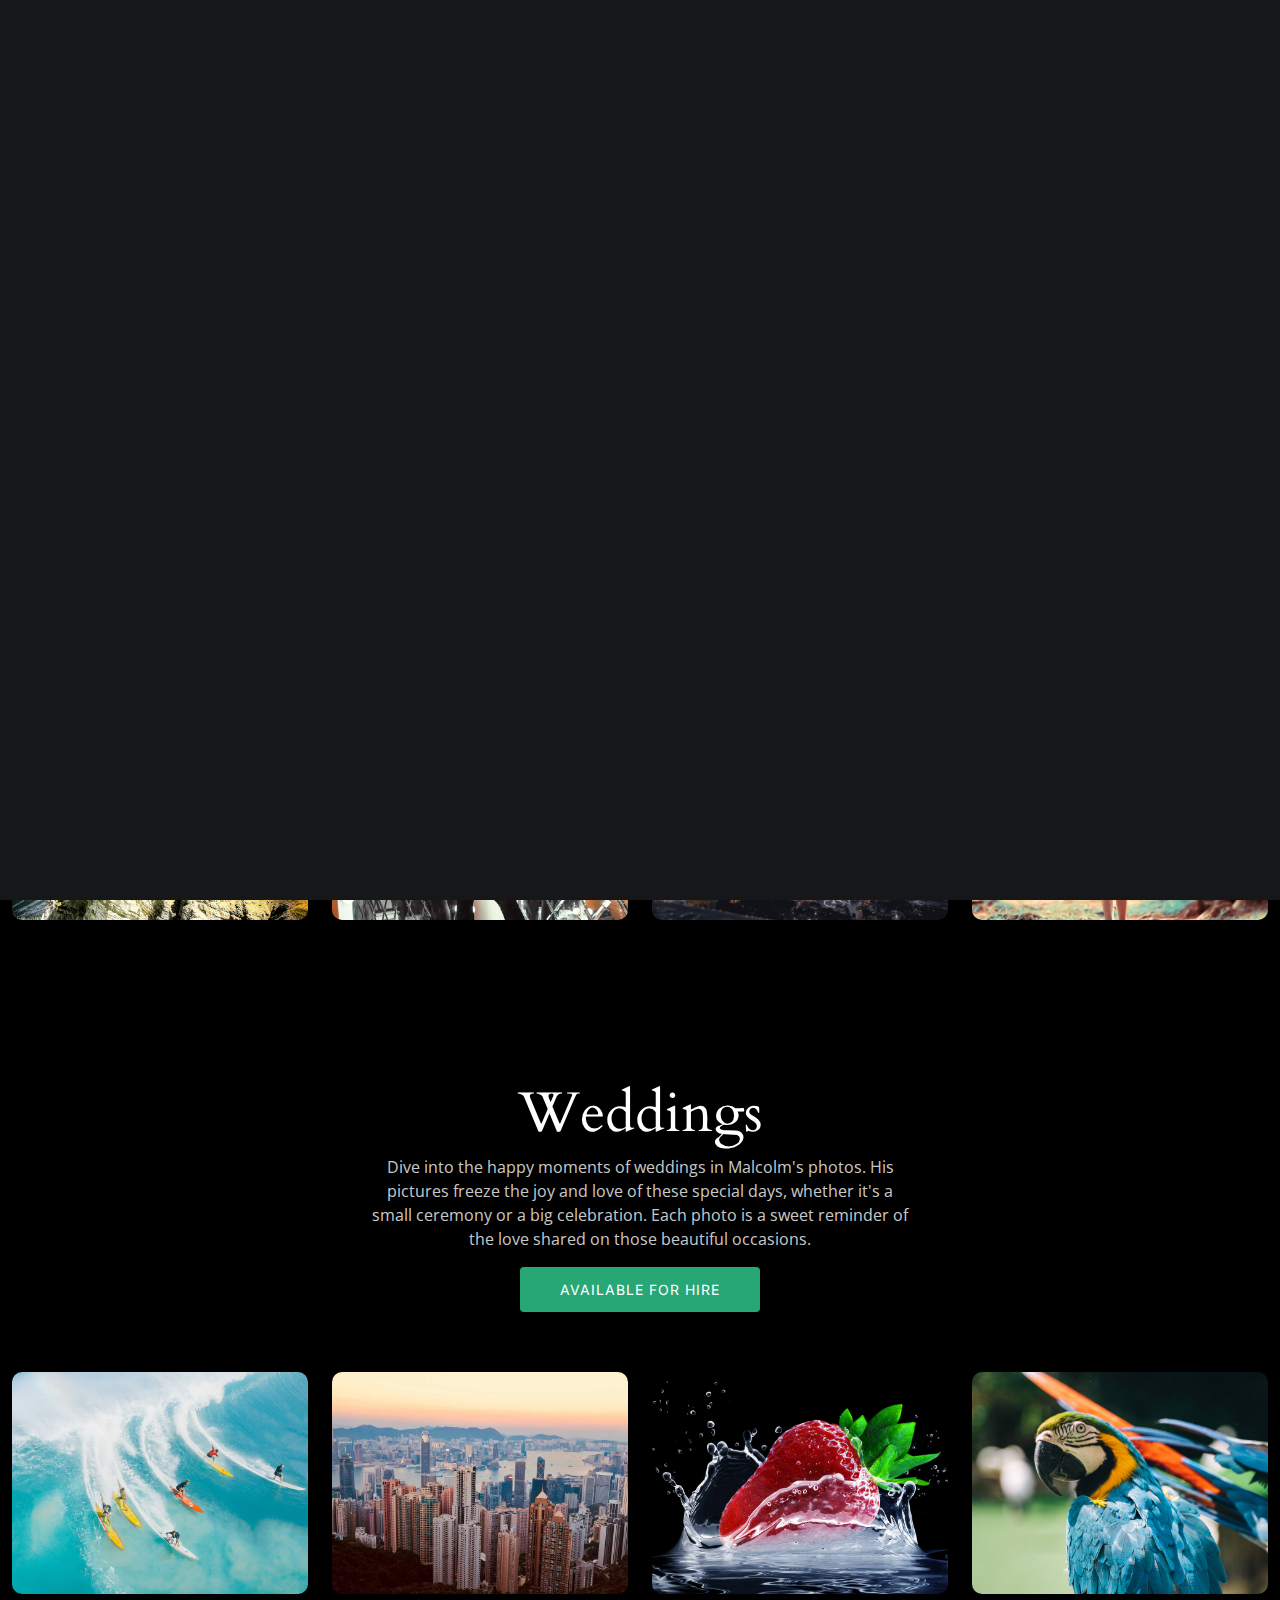
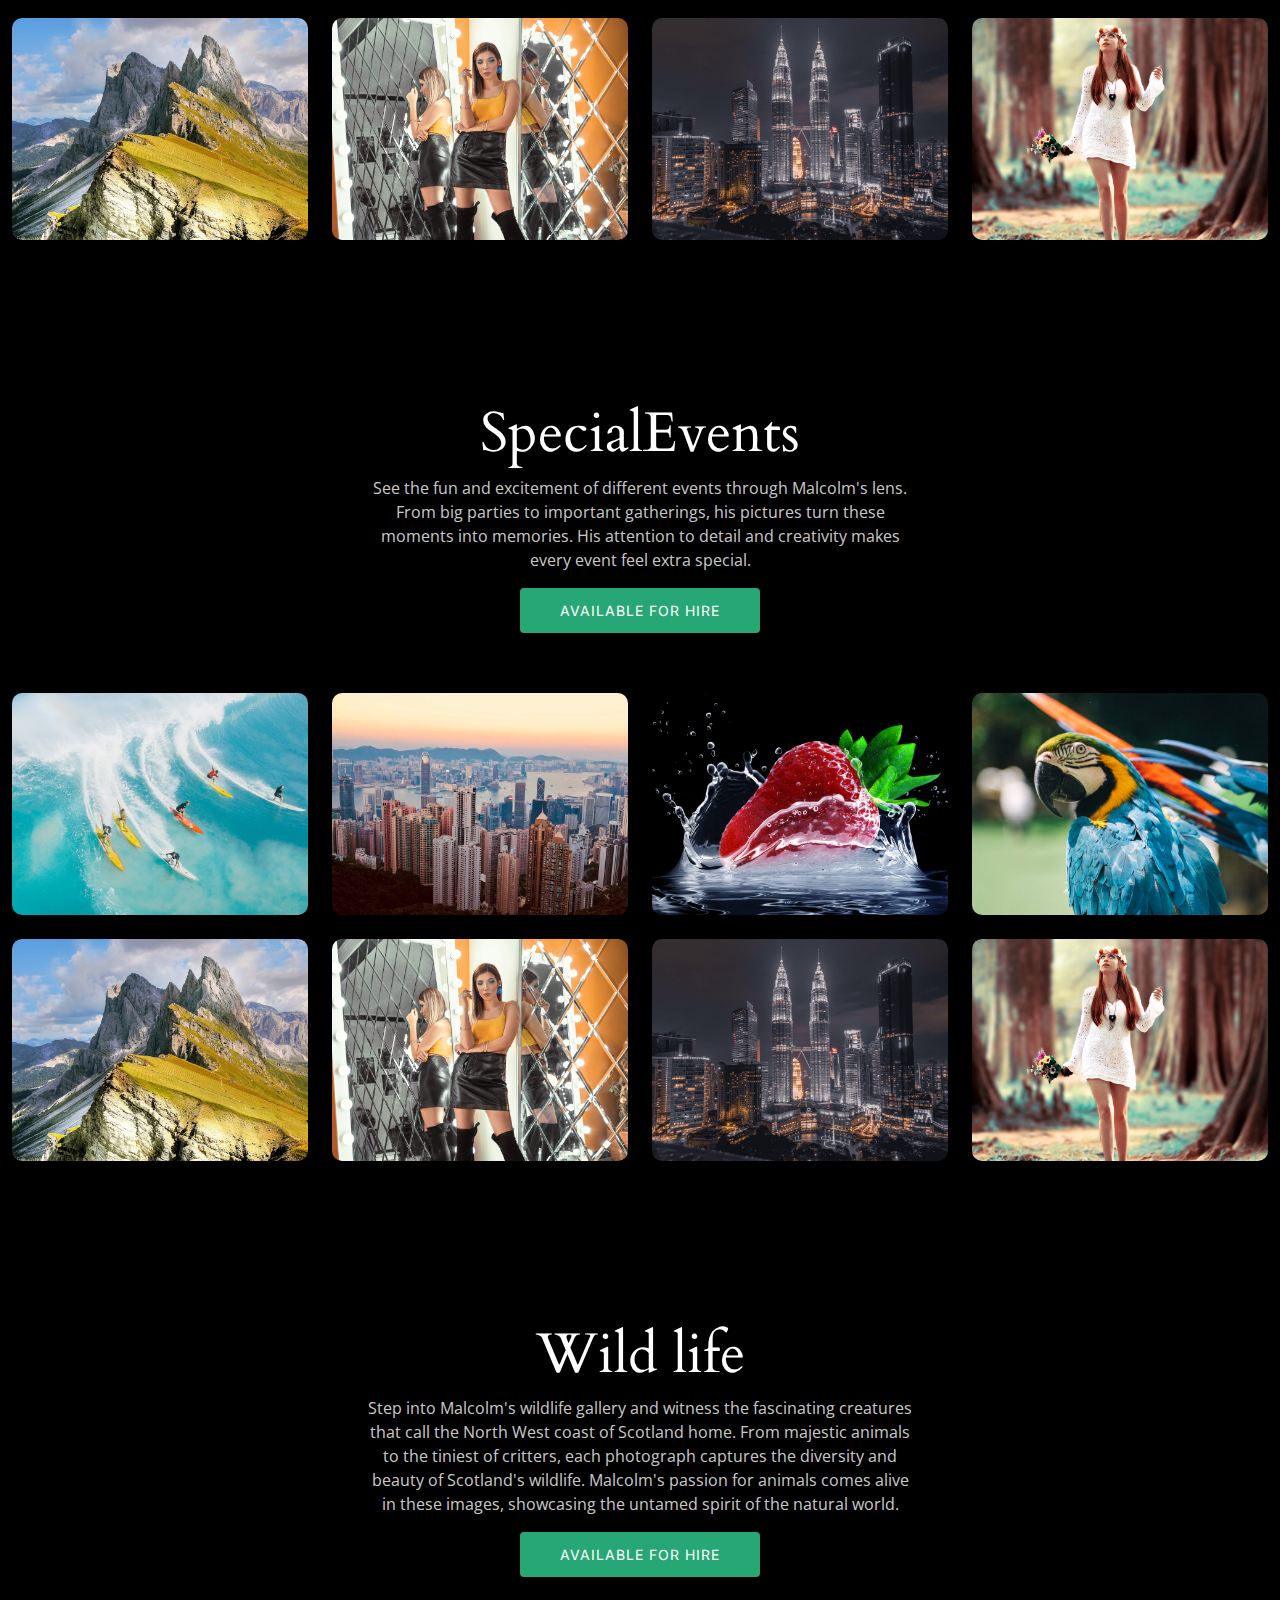
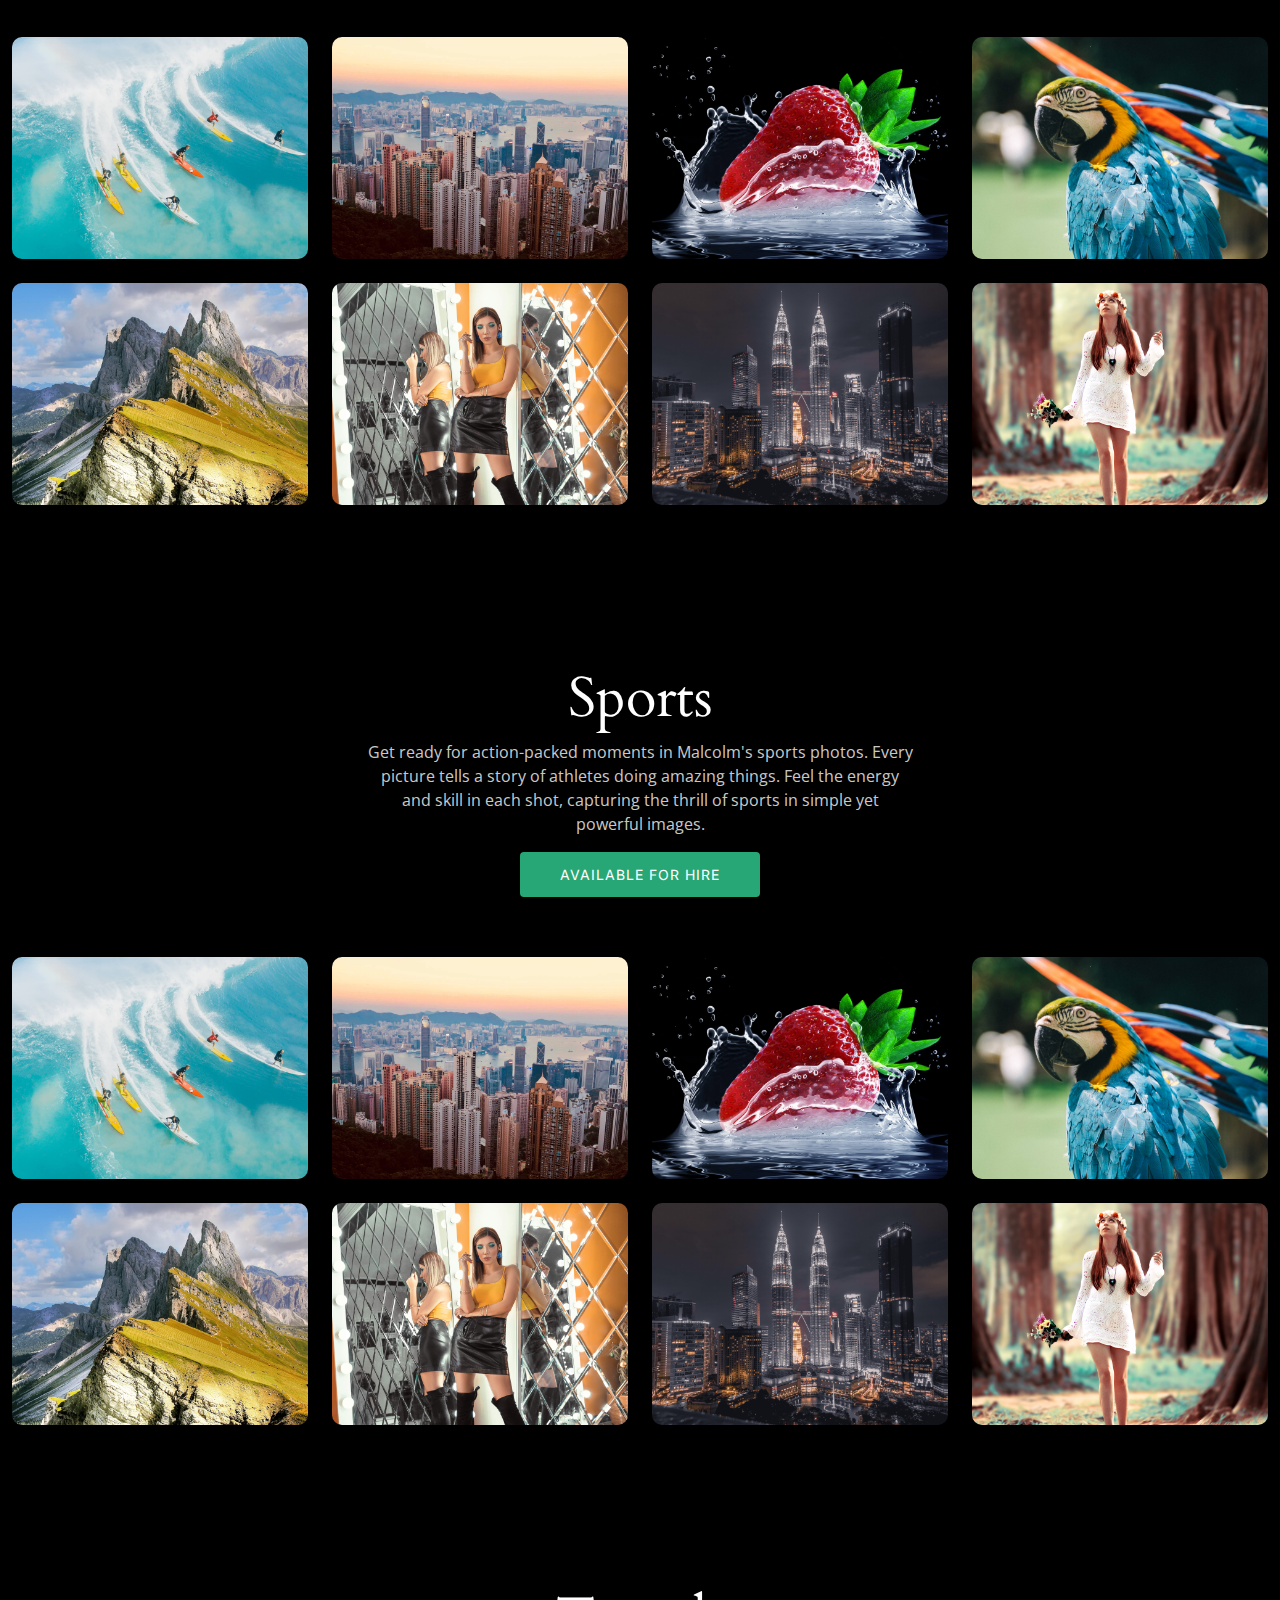
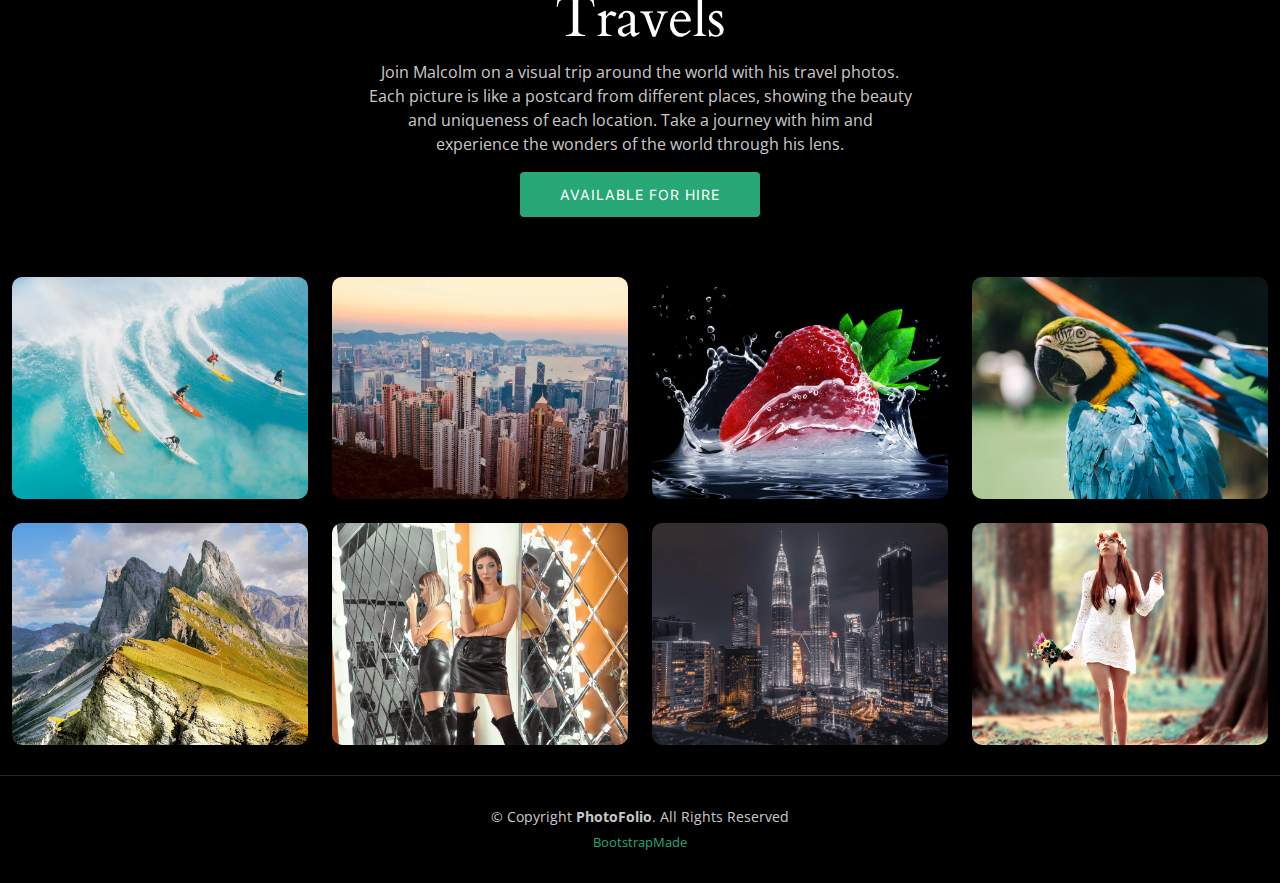
<file: gallery.html>
<!DOCTYPE html>
<html lang="en">

<head>
  <meta charset="utf-8">
  <meta content="width=device-width, initial-scale=1.0" name="viewport">

  <title>Gallery</title>
  <meta content="" name="description">
  <meta content="" name="keywords">

  <!-- Favicons -->
  <link href="assets/img/favicon.png" rel="icon">
  <link href="assets/img/apple-touch-icon.png" rel="apple-touch-icon">

  <!-- Google Fonts -->
  <link rel="preconnect" href="https://fonts.googleapis.com">
  <link rel="preconnect" href="https://fonts.gstatic.com" crossorigin>
  <link href="https://fonts.googleapis.com/css2?family=Open+Sans:ital,wght@0,300;0,400;0,500;0,600;0,700;1,300;1,400;1,600;1,700&family=Inter:ital,wght@0,300;0,400;0,500;0,600;0,700;1,300;1,400;1,500;1,600;1,700&family=Cardo:ital,wght@0,400;0,700;1,400&display=swap" rel="stylesheet">

  <!-- Vendor CSS Files -->
  <link href="assets/vendor/bootstrap/css/bootstrap.min.css" rel="stylesheet">
  <link href="assets/vendor/bootstrap-icons/bootstrap-icons.css" rel="stylesheet">
  <link href="assets/vendor/swiper/swiper-bundle.min.css" rel="stylesheet">
  <link href="assets/vendor/glightbox/css/glightbox.min.css" rel="stylesheet">
  <link href="assets/vendor/aos/aos.css" rel="stylesheet">

  <link href="assets/css/main.css" rel="stylesheet">
</head>

<body>

  <!-- ======= Header ======= -->
  <header id="header" class="header d-flex align-items-center fixed-top">
    <div class="container-fluid d-flex align-items-center justify-content-between">

      <a href="index.html" class="logo d-flex align-items-center  me-auto me-lg-0">
        <i class="bi bi-camera"></i>
        <h1>Malcolm’s photography</h1>
      </a>

      <nav id="navbar" class="navbar">
        <ul>
          <li><a href="index.html">Home</a></li>
          <li><a href="about.html">About</a></li>
          <li class="dropdown"><a href="gallery.html" class="active"><span>Gallery</span> <i class="bi bi-chevron-down dropdown-indicator"></i></a>
            <ul>
              <li><a href="#nature">Nature</a></li>
              <li><a href="#weddings">Weddings</a></li>
              <li><a href="#specialEvents">Special Events</a></li>
              <li><a href="#wildLife">Wild life</a></li>
              <li><a href="#sports">Sports</a></li>
              <li><a href="#travels">Travel</a></li>
              </ul>
          <li><a href="services.html">Services</a></li>
          <li><a href="contact.html">Contact</a></li>
        </ul>
      </nav><!-- .navbar -->

      <div class="header-social-links">
        <a href="#" class="twitter"><i class="bi bi-twitter"></i></a>
        <a href="#" class="facebook"><i class="bi bi-facebook"></i></a>
        <a href="#" class="instagram"><i class="bi bi-instagram"></i></a>
        <a href="#" class="linkedin"><i class="bi bi-linkedin"></i></i></a>
      </div>
      <i class="mobile-nav-toggle mobile-nav-show bi bi-list"></i>
      <i class="mobile-nav-toggle mobile-nav-hide d-none bi bi-x"></i>

    </div>
  </header><!-- End Header -->

  <main id="main" data-aos="fade" data-aos-delay="1500">
    <div data-bs-spy="scroll" data-bs-target="#navbar" data-bs-offset="0" class="scrollspy-example" tabindex="0">

  <section id="nature" class="gallery">
    <div class="page-header d-flex align-items-center">
      <div class="container position-relative">
        <div class="row d-flex justify-content-center">
          <div class="col-lg-6 text-center">
            <h2>Nature</h2>
            <p>Take a stroll through Malcolm's nature pictures, showing off the wild and stunning views of the North West coast of Scotland. You'll find rugged landscapes, calm lakes, and beautiful coastal birds in every snapshot, capturing the simple and amazing beauty of nature.</p>

            <a class="cta-btn" href="contact.html">Available for hire</a>

          </div>
        </div>
      </div>
    </div><!-- End Page Header -->

    <!-- ======= Gallery Section ======= -->
    
      <div class="container-fluid">
        <div class="row gy-4 justify-content-center">
          <div class="col-xl-3 col-lg-4 col-md-6">
            <div class="gallery-item h-100">
              <img src="assets/img/gallery/gallery-1.jpg" class="img-fluid" alt="">
              <div class="gallery-links d-flex align-items-center justify-content-center">
                <a href="assets/img/gallery/gallery-1.jpg" title="Gallery 1" class="glightbox preview-link"><i class="bi bi-arrows-angle-expand"></i></a>
                <a href="gallery-single.html" class="details-link"><i class="bi bi-link-45deg"></i></a>
              </div>
            </div>
          </div><!-- End Gallery Item -->
          <div class="col-xl-3 col-lg-4 col-md-6">
            <div class="gallery-item h-100">
              <img src="assets/img/gallery/gallery-2.jpg" class="img-fluid" alt="">
              <div class="gallery-links d-flex align-items-center justify-content-center">
                <a href="assets/img/gallery/gallery-2.jpg" title="Gallery 2" class="glightbox preview-link"><i class="bi bi-arrows-angle-expand"></i></a>
                <a href="gallery-single.html" class="details-link"><i class="bi bi-link-45deg"></i></a>
              </div>
            </div>
          </div><!-- End Gallery Item -->
          <div class="col-xl-3 col-lg-4 col-md-6">
            <div class="gallery-item h-100">
              <img src="assets/img/gallery/gallery-3.jpg" class="img-fluid" alt="">
              <div class="gallery-links d-flex align-items-center justify-content-center">
                <a href="assets/img/gallery/gallery-3.jpg" title="Gallery 3" class="glightbox preview-link"><i class="bi bi-arrows-angle-expand"></i></a>
                <a href="gallery-single.html" class="details-link"><i class="bi bi-link-45deg"></i></a>
              </div>
            </div>
          </div><!-- End Gallery Item -->
          <div class="col-xl-3 col-lg-4 col-md-6">
            <div class="gallery-item h-100">
              <img src="assets/img/gallery/gallery-4.jpg" class="img-fluid" alt="">
              <div class="gallery-links d-flex align-items-center justify-content-center">
                <a href="assets/img/gallery/gallery-4.jpg" title="Gallery 4" class="glightbox preview-link"><i class="bi bi-arrows-angle-expand"></i></a>
                <a href="gallery-single.html" class="details-link"><i class="bi bi-link-45deg"></i></a>
              </div>
            </div>
          </div><!-- End Gallery Item -->
          <div class="col-xl-3 col-lg-4 col-md-6">
            <div class="gallery-item h-100">
              <img src="assets/img/gallery/gallery-5.jpg" class="img-fluid" alt="">
              <div class="gallery-links d-flex align-items-center justify-content-center">
                <a href="assets/img/gallery/gallery-5.jpg" title="Gallery 5" class="glightbox preview-link"><i class="bi bi-arrows-angle-expand"></i></a>
                <a href="gallery-single.html" class="details-link"><i class="bi bi-link-45deg"></i></a>
              </div>
            </div>
          </div><!-- End Gallery Item -->
          <div class="col-xl-3 col-lg-4 col-md-6">
            <div class="gallery-item h-100">
              <img src="assets/img/gallery/gallery-6.jpg" class="img-fluid" alt="">
              <div class="gallery-links d-flex align-items-center justify-content-center">
                <a href="assets/img/gallery/gallery-6.jpg" title="Gallery 6" class="glightbox preview-link"><i class="bi bi-arrows-angle-expand"></i></a>
                <a href="gallery-single.html" class="details-link"><i class="bi bi-link-45deg"></i></a>
              </div>
            </div>
          </div><!-- End Gallery Item -->
          <div class="col-xl-3 col-lg-4 col-md-6">
            <div class="gallery-item h-100">
              <img src="assets/img/gallery/gallery-7.jpg" class="img-fluid" alt="">
              <div class="gallery-links d-flex align-items-center justify-content-center">
                <a href="assets/img/gallery/gallery-7.jpg" title="Gallery 7" class="glightbox preview-link"><i class="bi bi-arrows-angle-expand"></i></a>
                <a href="gallery-single.html" class="details-link"><i class="bi bi-link-45deg"></i></a>
              </div>
            </div>
          </div><!-- End Gallery Item -->
          <div class="col-xl-3 col-lg-4 col-md-6">
            <div class="gallery-item h-100">
              <img src="assets/img/gallery/gallery-8.jpg" class="img-fluid" alt="">
              <div class="gallery-links d-flex align-items-center justify-content-center">
                <a href="assets/img/gallery/gallery-8.jpg" title="Gallery 8" class="glightbox preview-link"><i class="bi bi-arrows-angle-expand"></i></a>
                <a href="gallery-single.html" class="details-link"><i class="bi bi-link-45deg"></i></a>
              </div>
            </div>
          </div><!-- End Gallery Item -->
        </div>

      </div>
    </section>

    <section id="weddings" class="gallery">
    <div class="page-header d-flex align-items-center">
      <div class="container position-relative">
        <div class="row d-flex justify-content-center">
          <div class="col-lg-6 text-center">
            <h2>Weddings</h2>
            <p>Dive into the happy moments of weddings in Malcolm's photos. His pictures freeze the joy and love of these special days, whether it's a small ceremony or a big celebration. Each photo is a sweet reminder of the love shared on those beautiful occasions.</p>

            <a class="cta-btn" href="contact.html">Available for hire</a>

          </div>
        </div>
      </div>
    </div>
    
      <div class="container-fluid">
        <div class="row gy-4 justify-content-center">
          <div class="col-xl-3 col-lg-4 col-md-6">
            <div class="gallery-item h-100">
              <img src="assets/img/gallery/gallery-1.jpg" class="img-fluid" alt="">
              <div class="gallery-links d-flex align-items-center justify-content-center">
                <a href="assets/img/gallery/gallery-1.jpg" title="Gallery 1" class="glightbox preview-link"><i class="bi bi-arrows-angle-expand"></i></a>
                <a href="gallery-single.html" class="details-link"><i class="bi bi-link-45deg"></i></a>
              </div>
            </div>
          </div><!-- End Gallery Item -->
          <div class="col-xl-3 col-lg-4 col-md-6">
            <div class="gallery-item h-100">
              <img src="assets/img/gallery/gallery-2.jpg" class="img-fluid" alt="">
              <div class="gallery-links d-flex align-items-center justify-content-center">
                <a href="assets/img/gallery/gallery-2.jpg" title="Gallery 2" class="glightbox preview-link"><i class="bi bi-arrows-angle-expand"></i></a>
                <a href="gallery-single.html" class="details-link"><i class="bi bi-link-45deg"></i></a>
              </div>
            </div>
          </div><!-- End Gallery Item -->
          <div class="col-xl-3 col-lg-4 col-md-6">
            <div class="gallery-item h-100">
              <img src="assets/img/gallery/gallery-3.jpg" class="img-fluid" alt="">
              <div class="gallery-links d-flex align-items-center justify-content-center">
                <a href="assets/img/gallery/gallery-3.jpg" title="Gallery 3" class="glightbox preview-link"><i class="bi bi-arrows-angle-expand"></i></a>
                <a href="gallery-single.html" class="details-link"><i class="bi bi-link-45deg"></i></a>
              </div>
            </div>
          </div><!-- End Gallery Item -->
          <div class="col-xl-3 col-lg-4 col-md-6">
            <div class="gallery-item h-100">
              <img src="assets/img/gallery/gallery-4.jpg" class="img-fluid" alt="">
              <div class="gallery-links d-flex align-items-center justify-content-center">
                <a href="assets/img/gallery/gallery-4.jpg" title="Gallery 4" class="glightbox preview-link"><i class="bi bi-arrows-angle-expand"></i></a>
                <a href="gallery-single.html" class="details-link"><i class="bi bi-link-45deg"></i></a>
              </div>
            </div>
          </div><!-- End Gallery Item -->
          <div class="col-xl-3 col-lg-4 col-md-6">
            <div class="gallery-item h-100">
              <img src="assets/img/gallery/gallery-5.jpg" class="img-fluid" alt="">
              <div class="gallery-links d-flex align-items-center justify-content-center">
                <a href="assets/img/gallery/gallery-5.jpg" title="Gallery 5" class="glightbox preview-link"><i class="bi bi-arrows-angle-expand"></i></a>
                <a href="gallery-single.html" class="details-link"><i class="bi bi-link-45deg"></i></a>
              </div>
            </div>
          </div><!-- End Gallery Item -->
          <div class="col-xl-3 col-lg-4 col-md-6">
            <div class="gallery-item h-100">
              <img src="assets/img/gallery/gallery-6.jpg" class="img-fluid" alt="">
              <div class="gallery-links d-flex align-items-center justify-content-center">
                <a href="assets/img/gallery/gallery-6.jpg" title="Gallery 6" class="glightbox preview-link"><i class="bi bi-arrows-angle-expand"></i></a>
                <a href="gallery-single.html" class="details-link"><i class="bi bi-link-45deg"></i></a>
              </div>
            </div>
          </div><!-- End Gallery Item -->
          <div class="col-xl-3 col-lg-4 col-md-6">
            <div class="gallery-item h-100">
              <img src="assets/img/gallery/gallery-7.jpg" class="img-fluid" alt="">
              <div class="gallery-links d-flex align-items-center justify-content-center">
                <a href="assets/img/gallery/gallery-7.jpg" title="Gallery 7" class="glightbox preview-link"><i class="bi bi-arrows-angle-expand"></i></a>
                <a href="gallery-single.html" class="details-link"><i class="bi bi-link-45deg"></i></a>
              </div>
            </div>
          </div><!-- End Gallery Item -->
          <div class="col-xl-3 col-lg-4 col-md-6">
            <div class="gallery-item h-100">
              <img src="assets/img/gallery/gallery-8.jpg" class="img-fluid" alt="">
              <div class="gallery-links d-flex align-items-center justify-content-center">
                <a href="assets/img/gallery/gallery-8.jpg" title="Gallery 8" class="glightbox preview-link"><i class="bi bi-arrows-angle-expand"></i></a>
                <a href="gallery-single.html" class="details-link"><i class="bi bi-link-45deg"></i></a>
              </div>
            </div>
          </div><!-- End Gallery Item -->
        </div>

      </div>
    </section>

    <section id="specialEvents" class="gallery">
    <div class="page-header d-flex align-items-center">
      <div class="container position-relative">
        <div class="row d-flex justify-content-center">
          <div class="col-lg-6 text-center">
            <h2>SpecialEvents</h2>
            <p>See the fun and excitement of different events through Malcolm's lens. From big parties to important gatherings, his pictures turn these moments into memories. His attention to detail and creativity makes every event feel extra special.</p>

            <a class="cta-btn" href="contact.html">Available for hire</a>

          </div>
        </div>
      </div>
    </div>
      <div class="container-fluid">

        <div class="row gy-4 justify-content-center">
          <div class="col-xl-3 col-lg-4 col-md-6">
            <div class="gallery-item h-100">
              <img src="assets/img/gallery/gallery-1.jpg" class="img-fluid" alt="">
              <div class="gallery-links d-flex align-items-center justify-content-center">
                <a href="assets/img/gallery/gallery-1.jpg" title="Gallery 1" class="glightbox preview-link"><i class="bi bi-arrows-angle-expand"></i></a>
                <a href="gallery-single.html" class="details-link"><i class="bi bi-link-45deg"></i></a>
              </div>
            </div>
          </div><!-- End Gallery Item -->
          <div class="col-xl-3 col-lg-4 col-md-6">
            <div class="gallery-item h-100">
              <img src="assets/img/gallery/gallery-2.jpg" class="img-fluid" alt="">
              <div class="gallery-links d-flex align-items-center justify-content-center">
                <a href="assets/img/gallery/gallery-2.jpg" title="Gallery 2" class="glightbox preview-link"><i class="bi bi-arrows-angle-expand"></i></a>
                <a href="gallery-single.html" class="details-link"><i class="bi bi-link-45deg"></i></a>
              </div>
            </div>
          </div><!-- End Gallery Item -->
          <div class="col-xl-3 col-lg-4 col-md-6">
            <div class="gallery-item h-100">
              <img src="assets/img/gallery/gallery-3.jpg" class="img-fluid" alt="">
              <div class="gallery-links d-flex align-items-center justify-content-center">
                <a href="assets/img/gallery/gallery-3.jpg" title="Gallery 3" class="glightbox preview-link"><i class="bi bi-arrows-angle-expand"></i></a>
                <a href="gallery-single.html" class="details-link"><i class="bi bi-link-45deg"></i></a>
              </div>
            </div>
          </div><!-- End Gallery Item -->
          <div class="col-xl-3 col-lg-4 col-md-6">
            <div class="gallery-item h-100">
              <img src="assets/img/gallery/gallery-4.jpg" class="img-fluid" alt="">
              <div class="gallery-links d-flex align-items-center justify-content-center">
                <a href="assets/img/gallery/gallery-4.jpg" title="Gallery 4" class="glightbox preview-link"><i class="bi bi-arrows-angle-expand"></i></a>
                <a href="gallery-single.html" class="details-link"><i class="bi bi-link-45deg"></i></a>
              </div>
            </div>
          </div><!-- End Gallery Item -->
          <div class="col-xl-3 col-lg-4 col-md-6">
            <div class="gallery-item h-100">
              <img src="assets/img/gallery/gallery-5.jpg" class="img-fluid" alt="">
              <div class="gallery-links d-flex align-items-center justify-content-center">
                <a href="assets/img/gallery/gallery-5.jpg" title="Gallery 5" class="glightbox preview-link"><i class="bi bi-arrows-angle-expand"></i></a>
                <a href="gallery-single.html" class="details-link"><i class="bi bi-link-45deg"></i></a>
              </div>
            </div>
          </div><!-- End Gallery Item -->
          <div class="col-xl-3 col-lg-4 col-md-6">
            <div class="gallery-item h-100">
              <img src="assets/img/gallery/gallery-6.jpg" class="img-fluid" alt="">
              <div class="gallery-links d-flex align-items-center justify-content-center">
                <a href="assets/img/gallery/gallery-6.jpg" title="Gallery 6" class="glightbox preview-link"><i class="bi bi-arrows-angle-expand"></i></a>
                <a href="gallery-single.html" class="details-link"><i class="bi bi-link-45deg"></i></a>
              </div>
            </div>
          </div><!-- End Gallery Item -->
          <div class="col-xl-3 col-lg-4 col-md-6">
            <div class="gallery-item h-100">
              <img src="assets/img/gallery/gallery-7.jpg" class="img-fluid" alt="">
              <div class="gallery-links d-flex align-items-center justify-content-center">
                <a href="assets/img/gallery/gallery-7.jpg" title="Gallery 7" class="glightbox preview-link"><i class="bi bi-arrows-angle-expand"></i></a>
                <a href="gallery-single.html" class="details-link"><i class="bi bi-link-45deg"></i></a>
              </div>
            </div>
          </div><!-- End Gallery Item -->
          <div class="col-xl-3 col-lg-4 col-md-6">
            <div class="gallery-item h-100">
              <img src="assets/img/gallery/gallery-8.jpg" class="img-fluid" alt="">
              <div class="gallery-links d-flex align-items-center justify-content-center">
                <a href="assets/img/gallery/gallery-8.jpg" title="Gallery 8" class="glightbox preview-link"><i class="bi bi-arrows-angle-expand"></i></a>
                <a href="gallery-single.html" class="details-link"><i class="bi bi-link-45deg"></i></a>
              </div>
            </div>
          </div><!-- End Gallery Item -->
        </div>

      </div>
    </section>

    <section id="wildLife" class="gallery">
    <div class="page-header d-flex align-items-center">
      <div class="container position-relative">
        <div class="row d-flex justify-content-center">
          <div class="col-lg-6 text-center">
            <h2>Wild life</h2>
            <p>Step into Malcolm's wildlife gallery and witness the fascinating creatures that call the North West coast of Scotland home. From majestic animals to the tiniest of critters, each photograph captures the diversity and beauty of Scotland's wildlife. Malcolm's passion for animals comes alive in these images, showcasing the untamed spirit of the natural world.</p>

            <a class="cta-btn" href="contact.html">Available for hire</a>

          </div>
        </div>
      </div>
    </div><!-- End Page Header -->

    <!-- ======= Gallery Section ======= -->
    
      <div class="container-fluid">

        <div class="row gy-4 justify-content-center">
          <div class="col-xl-3 col-lg-4 col-md-6">
            <div class="gallery-item h-100">
              <img src="assets/img/gallery/gallery-1.jpg" class="img-fluid" alt="">
              <div class="gallery-links d-flex align-items-center justify-content-center">
                <a href="assets/img/gallery/gallery-1.jpg" title="Gallery 1" class="glightbox preview-link"><i class="bi bi-arrows-angle-expand"></i></a>
                <a href="gallery-single.html" class="details-link"><i class="bi bi-link-45deg"></i></a>
              </div>
            </div>
          </div><!-- End Gallery Item -->
          <div class="col-xl-3 col-lg-4 col-md-6">
            <div class="gallery-item h-100">
              <img src="assets/img/gallery/gallery-2.jpg" class="img-fluid" alt="">
              <div class="gallery-links d-flex align-items-center justify-content-center">
                <a href="assets/img/gallery/gallery-2.jpg" title="Gallery 2" class="glightbox preview-link"><i class="bi bi-arrows-angle-expand"></i></a>
                <a href="gallery-single.html" class="details-link"><i class="bi bi-link-45deg"></i></a>
              </div>
            </div>
          </div><!-- End Gallery Item -->
          <div class="col-xl-3 col-lg-4 col-md-6">
            <div class="gallery-item h-100">
              <img src="assets/img/gallery/gallery-3.jpg" class="img-fluid" alt="">
              <div class="gallery-links d-flex align-items-center justify-content-center">
                <a href="assets/img/gallery/gallery-3.jpg" title="Gallery 3" class="glightbox preview-link"><i class="bi bi-arrows-angle-expand"></i></a>
                <a href="gallery-single.html" class="details-link"><i class="bi bi-link-45deg"></i></a>
              </div>
            </div>
          </div><!-- End Gallery Item -->
          <div class="col-xl-3 col-lg-4 col-md-6">
            <div class="gallery-item h-100">
              <img src="assets/img/gallery/gallery-4.jpg" class="img-fluid" alt="">
              <div class="gallery-links d-flex align-items-center justify-content-center">
                <a href="assets/img/gallery/gallery-4.jpg" title="Gallery 4" class="glightbox preview-link"><i class="bi bi-arrows-angle-expand"></i></a>
                <a href="gallery-single.html" class="details-link"><i class="bi bi-link-45deg"></i></a>
              </div>
            </div>
          </div><!-- End Gallery Item -->
          <div class="col-xl-3 col-lg-4 col-md-6">
            <div class="gallery-item h-100">
              <img src="assets/img/gallery/gallery-5.jpg" class="img-fluid" alt="">
              <div class="gallery-links d-flex align-items-center justify-content-center">
                <a href="assets/img/gallery/gallery-5.jpg" title="Gallery 5" class="glightbox preview-link"><i class="bi bi-arrows-angle-expand"></i></a>
                <a href="gallery-single.html" class="details-link"><i class="bi bi-link-45deg"></i></a>
              </div>
            </div>
          </div><!-- End Gallery Item -->
          <div class="col-xl-3 col-lg-4 col-md-6">
            <div class="gallery-item h-100">
              <img src="assets/img/gallery/gallery-6.jpg" class="img-fluid" alt="">
              <div class="gallery-links d-flex align-items-center justify-content-center">
                <a href="assets/img/gallery/gallery-6.jpg" title="Gallery 6" class="glightbox preview-link"><i class="bi bi-arrows-angle-expand"></i></a>
                <a href="gallery-single.html" class="details-link"><i class="bi bi-link-45deg"></i></a>
              </div>
            </div>
          </div><!-- End Gallery Item -->
          <div class="col-xl-3 col-lg-4 col-md-6">
            <div class="gallery-item h-100">
              <img src="assets/img/gallery/gallery-7.jpg" class="img-fluid" alt="">
              <div class="gallery-links d-flex align-items-center justify-content-center">
                <a href="assets/img/gallery/gallery-7.jpg" title="Gallery 7" class="glightbox preview-link"><i class="bi bi-arrows-angle-expand"></i></a>
                <a href="gallery-single.html" class="details-link"><i class="bi bi-link-45deg"></i></a>
              </div>
            </div>
          </div><!-- End Gallery Item -->
          <div class="col-xl-3 col-lg-4 col-md-6">
            <div class="gallery-item h-100">
              <img src="assets/img/gallery/gallery-8.jpg" class="img-fluid" alt="">
              <div class="gallery-links d-flex align-items-center justify-content-center">
                <a href="assets/img/gallery/gallery-8.jpg" title="Gallery 8" class="glightbox preview-link"><i class="bi bi-arrows-angle-expand"></i></a>
                <a href="gallery-single.html" class="details-link"><i class="bi bi-link-45deg"></i></a>
              </div>
            </div>
          </div><!-- End Gallery Item -->
        </div>

      </div>
    </section>

    <section id="sports" class="gallery">
    <div class="page-header d-flex align-items-center">
      <div class="container position-relative">
        <div class="row d-flex justify-content-center">
          <div class="col-lg-6 text-center">
            <h2>Sports</h2>
            <p>Get ready for action-packed moments in Malcolm's sports photos. Every picture tells a story of athletes doing amazing things. Feel the energy and skill in each shot, capturing the thrill of sports in simple yet powerful images.</p>

            <a class="cta-btn" href="contact.html">Available for hire</a>

          </div>
        </div>
      </div>
    </div><!-- End Page Header -->

    <!-- ======= Gallery Section ======= -->
    
      <div class="container-fluid">

        <div class="row gy-4 justify-content-center">
          <div class="col-xl-3 col-lg-4 col-md-6">
            <div class="gallery-item h-100">
              <img src="assets/img/gallery/gallery-1.jpg" class="img-fluid" alt="">
              <div class="gallery-links d-flex align-items-center justify-content-center">
                <a href="assets/img/gallery/gallery-1.jpg" title="Gallery 1" class="glightbox preview-link"><i class="bi bi-arrows-angle-expand"></i></a>
                <a href="gallery-single.html" class="details-link"><i class="bi bi-link-45deg"></i></a>
              </div>
            </div>
          </div><!-- End Gallery Item -->
          <div class="col-xl-3 col-lg-4 col-md-6">
            <div class="gallery-item h-100">
              <img src="assets/img/gallery/gallery-2.jpg" class="img-fluid" alt="">
              <div class="gallery-links d-flex align-items-center justify-content-center">
                <a href="assets/img/gallery/gallery-2.jpg" title="Gallery 2" class="glightbox preview-link"><i class="bi bi-arrows-angle-expand"></i></a>
                <a href="gallery-single.html" class="details-link"><i class="bi bi-link-45deg"></i></a>
              </div>
            </div>
          </div><!-- End Gallery Item -->
          <div class="col-xl-3 col-lg-4 col-md-6">
            <div class="gallery-item h-100">
              <img src="assets/img/gallery/gallery-3.jpg" class="img-fluid" alt="">
              <div class="gallery-links d-flex align-items-center justify-content-center">
                <a href="assets/img/gallery/gallery-3.jpg" title="Gallery 3" class="glightbox preview-link"><i class="bi bi-arrows-angle-expand"></i></a>
                <a href="gallery-single.html" class="details-link"><i class="bi bi-link-45deg"></i></a>
              </div>
            </div>
          </div><!-- End Gallery Item -->
          <div class="col-xl-3 col-lg-4 col-md-6">
            <div class="gallery-item h-100">
              <img src="assets/img/gallery/gallery-4.jpg" class="img-fluid" alt="">
              <div class="gallery-links d-flex align-items-center justify-content-center">
                <a href="assets/img/gallery/gallery-4.jpg" title="Gallery 4" class="glightbox preview-link"><i class="bi bi-arrows-angle-expand"></i></a>
                <a href="gallery-single.html" class="details-link"><i class="bi bi-link-45deg"></i></a>
              </div>
            </div>
          </div><!-- End Gallery Item -->
          <div class="col-xl-3 col-lg-4 col-md-6">
            <div class="gallery-item h-100">
              <img src="assets/img/gallery/gallery-5.jpg" class="img-fluid" alt="">
              <div class="gallery-links d-flex align-items-center justify-content-center">
                <a href="assets/img/gallery/gallery-5.jpg" title="Gallery 5" class="glightbox preview-link"><i class="bi bi-arrows-angle-expand"></i></a>
                <a href="gallery-single.html" class="details-link"><i class="bi bi-link-45deg"></i></a>
              </div>
            </div>
          </div><!-- End Gallery Item -->
          <div class="col-xl-3 col-lg-4 col-md-6">
            <div class="gallery-item h-100">
              <img src="assets/img/gallery/gallery-6.jpg" class="img-fluid" alt="">
              <div class="gallery-links d-flex align-items-center justify-content-center">
                <a href="assets/img/gallery/gallery-6.jpg" title="Gallery 6" class="glightbox preview-link"><i class="bi bi-arrows-angle-expand"></i></a>
                <a href="gallery-single.html" class="details-link"><i class="bi bi-link-45deg"></i></a>
              </div>
            </div>
          </div><!-- End Gallery Item -->
          <div class="col-xl-3 col-lg-4 col-md-6">
            <div class="gallery-item h-100">
              <img src="assets/img/gallery/gallery-7.jpg" class="img-fluid" alt="">
              <div class="gallery-links d-flex align-items-center justify-content-center">
                <a href="assets/img/gallery/gallery-7.jpg" title="Gallery 7" class="glightbox preview-link"><i class="bi bi-arrows-angle-expand"></i></a>
                <a href="gallery-single.html" class="details-link"><i class="bi bi-link-45deg"></i></a>
              </div>
            </div>
          </div><!-- End Gallery Item -->
          <div class="col-xl-3 col-lg-4 col-md-6">
            <div class="gallery-item h-100">
              <img src="assets/img/gallery/gallery-8.jpg" class="img-fluid" alt="">
              <div class="gallery-links d-flex align-items-center justify-content-center">
                <a href="assets/img/gallery/gallery-8.jpg" title="Gallery 8" class="glightbox preview-link"><i class="bi bi-arrows-angle-expand"></i></a>
                <a href="gallery-single.html" class="details-link"><i class="bi bi-link-45deg"></i></a>
              </div>
            </div>
          </div><!-- End Gallery Item -->
        </div>

      </div>
    </section>
    <section id="travels" class="gallery">
    <div class="page-header d-flex align-items-center">
      <div class="container position-relative">
        <div class="row d-flex justify-content-center">
          <div class="col-lg-6 text-center">
            <h2>Travels</h2>
            <p>Join Malcolm on a visual trip around the world with his travel photos. Each picture is like a postcard from different places, showing the beauty and uniqueness of each location. Take a journey with him and experience the wonders of the world through his lens.</p>

            <a class="cta-btn" href="contact.html">Available for hire</a>

          </div>
        </div>
      </div>
    </div><!-- End Page Header -->

    <!-- ======= Gallery Section ======= -->
      <div class="container-fluid">

        <div class="row gy-4 justify-content-center">
          <div class="col-xl-3 col-lg-4 col-md-6">
            <div class="gallery-item h-100">
              <img src="assets/img/gallery/gallery-1.jpg" class="img-fluid" alt="">
              <div class="gallery-links d-flex align-items-center justify-content-center">
                <a href="assets/img/gallery/gallery-1.jpg" title="Gallery 1" class="glightbox preview-link"><i class="bi bi-arrows-angle-expand"></i></a>
                <a href="gallery-single.html" class="details-link"><i class="bi bi-link-45deg"></i></a>
              </div>
            </div>
          </div><!-- End Gallery Item -->
          <div class="col-xl-3 col-lg-4 col-md-6">
            <div class="gallery-item h-100">
              <img src="assets/img/gallery/gallery-2.jpg" class="img-fluid" alt="">
              <div class="gallery-links d-flex align-items-center justify-content-center">
                <a href="assets/img/gallery/gallery-2.jpg" title="Gallery 2" class="glightbox preview-link"><i class="bi bi-arrows-angle-expand"></i></a>
                <a href="gallery-single.html" class="details-link"><i class="bi bi-link-45deg"></i></a>
              </div>
            </div>
          </div><!-- End Gallery Item -->
          <div class="col-xl-3 col-lg-4 col-md-6">
            <div class="gallery-item h-100">
              <img src="assets/img/gallery/gallery-3.jpg" class="img-fluid" alt="">
              <div class="gallery-links d-flex align-items-center justify-content-center">
                <a href="assets/img/gallery/gallery-3.jpg" title="Gallery 3" class="glightbox preview-link"><i class="bi bi-arrows-angle-expand"></i></a>
                <a href="gallery-single.html" class="details-link"><i class="bi bi-link-45deg"></i></a>
              </div>
            </div>
          </div><!-- End Gallery Item -->
          <div class="col-xl-3 col-lg-4 col-md-6">
            <div class="gallery-item h-100">
              <img src="assets/img/gallery/gallery-4.jpg" class="img-fluid" alt="">
              <div class="gallery-links d-flex align-items-center justify-content-center">
                <a href="assets/img/gallery/gallery-4.jpg" title="Gallery 4" class="glightbox preview-link"><i class="bi bi-arrows-angle-expand"></i></a>
                <a href="gallery-single.html" class="details-link"><i class="bi bi-link-45deg"></i></a>
              </div>
            </div>
          </div><!-- End Gallery Item -->
          <div class="col-xl-3 col-lg-4 col-md-6">
            <div class="gallery-item h-100">
              <img src="assets/img/gallery/gallery-5.jpg" class="img-fluid" alt="">
              <div class="gallery-links d-flex align-items-center justify-content-center">
                <a href="assets/img/gallery/gallery-5.jpg" title="Gallery 5" class="glightbox preview-link"><i class="bi bi-arrows-angle-expand"></i></a>
                <a href="gallery-single.html" class="details-link"><i class="bi bi-link-45deg"></i></a>
              </div>
            </div>
          </div><!-- End Gallery Item -->
          <div class="col-xl-3 col-lg-4 col-md-6">
            <div class="gallery-item h-100">
              <img src="assets/img/gallery/gallery-6.jpg" class="img-fluid" alt="">
              <div class="gallery-links d-flex align-items-center justify-content-center">
                <a href="assets/img/gallery/gallery-6.jpg" title="Gallery 6" class="glightbox preview-link"><i class="bi bi-arrows-angle-expand"></i></a>
                <a href="gallery-single.html" class="details-link"><i class="bi bi-link-45deg"></i></a>
              </div>
            </div>
          </div><!-- End Gallery Item -->
          <div class="col-xl-3 col-lg-4 col-md-6">
            <div class="gallery-item h-100">
              <img src="assets/img/gallery/gallery-7.jpg" class="img-fluid" alt="">
              <div class="gallery-links d-flex align-items-center justify-content-center">
                <a href="assets/img/gallery/gallery-7.jpg" title="Gallery 7" class="glightbox preview-link"><i class="bi bi-arrows-angle-expand"></i></a>
                <a href="gallery-single.html" class="details-link"><i class="bi bi-link-45deg"></i></a>
              </div>
            </div>
          </div><!-- End Gallery Item -->
          <div class="col-xl-3 col-lg-4 col-md-6">
            <div class="gallery-item h-100">
              <img src="assets/img/gallery/gallery-8.jpg" class="img-fluid" alt="">
              <div class="gallery-links d-flex align-items-center justify-content-center">
                <a href="assets/img/gallery/gallery-8.jpg" title="Gallery 8" class="glightbox preview-link"><i class="bi bi-arrows-angle-expand"></i></a>
                <a href="gallery-single.html" class="details-link"><i class="bi bi-link-45deg"></i></a>
              </div>
            </div>
          </div><!-- End Gallery Item -->
        </div>
      </div>
      </div>
    </section>
  </main><!-- End #main -->

  <!-- ======= Footer ======= -->
  <footer id="footer" class="footer">
    <div class="container">
      <div class="copyright">
        &copy; Copyright <strong><span>PhotoFolio</span></strong>. All Rights Reserved
      </div>
      <div class="credits">
        <a href="https://bootstrapmade.com/">BootstrapMade</a>
      </div>
    </div>
  </footer><!-- End Footer -->

  <a href="#" class="scroll-top d-flex align-items-center justify-content-center"><i class="bi bi-arrow-up-short"></i></a>

  <div id="preloader">
    <div class="line"></div>
  </div>

  <!-- Vendor JS Files -->
  <script src="assets/vendor/bootstrap/js/bootstrap.bundle.min.js"></script>
  <script src="assets/vendor/swiper/swiper-bundle.min.js"></script>
  <script src="assets/vendor/glightbox/js/glightbox.min.js"></script>
  <script src="assets/vendor/aos/aos.js"></script>
  <script src="assets/vendor/php-email-form/validate.js"></script>

  <!-- Template Main JS File -->
  <script src="assets/js/main.js"></script>

</body>

</html>
</file>
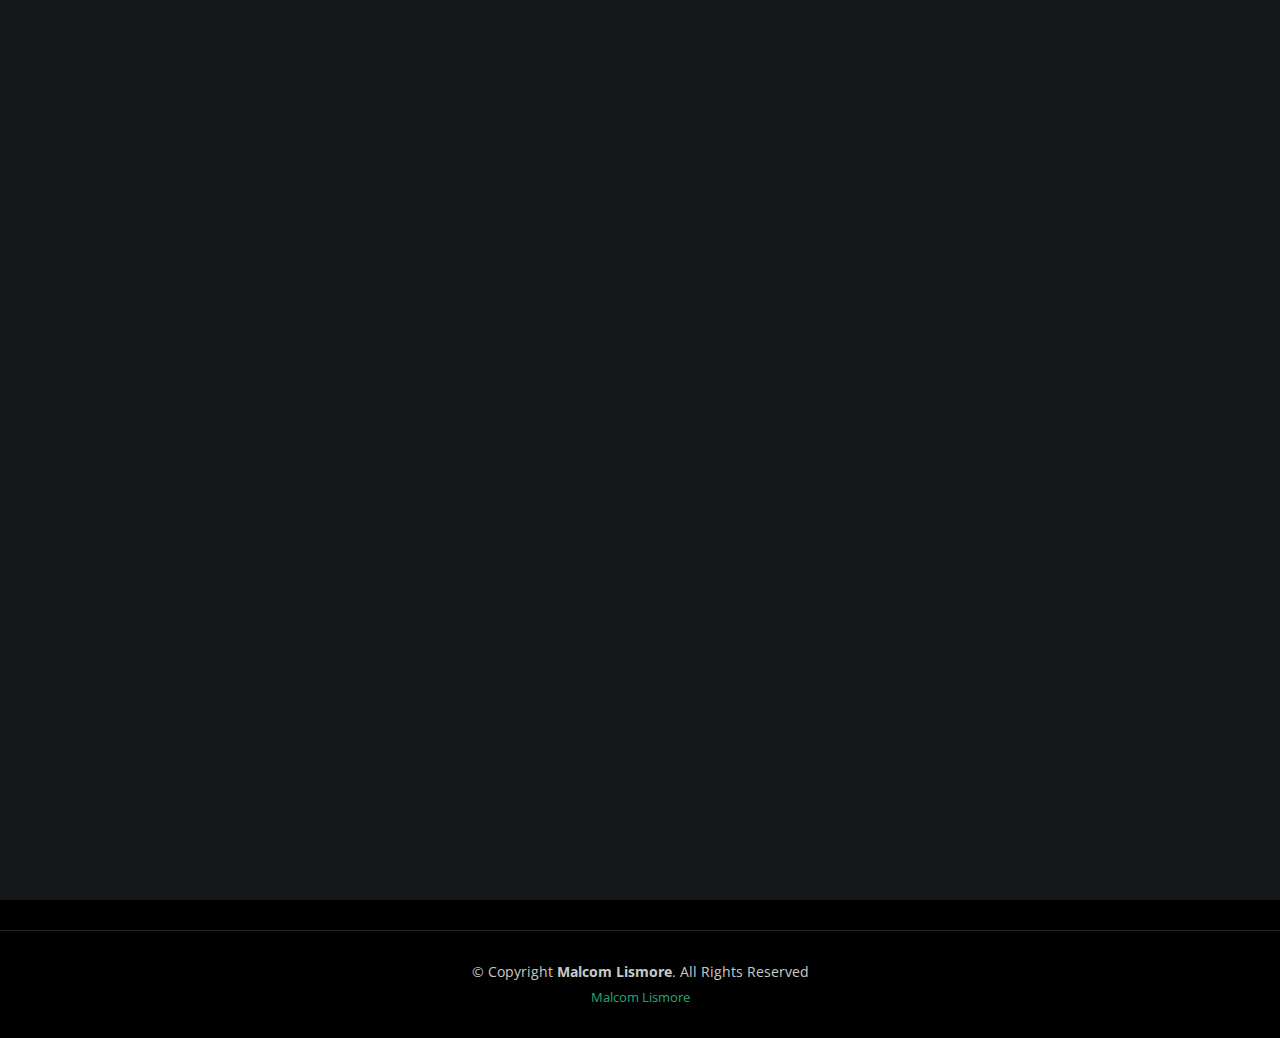
<file: login.html>
<!DOCTYPE html>
<html lang="en">

<head>
  <meta charset="utf-8">
  <meta content="width=device-width, initial-scale=1.0" name="viewport">

  <title>Malcome Lismore</title>
  <meta content="" name="description">
  <meta content="" name="keywords">

  <link href="assets/img/favicon.png" rel="icon">
  <link href="assets/img/apple-touch-icon.png" rel="apple-touch-icon">

  <link rel="preconnect" href="https://fonts.googleapis.com">
  <link rel="preconnect" href="https://fonts.gstatic.com" crossorigin>
  <link href="https://fonts.googleapis.com/css2?family=Open+Sans:ital,wght@0,300;0,400;0,500;0,600;0,700;1,300;1,400;1,600;1,700&family=Inter:ital,wght@0,300;0,400;0,500;0,600;0,700;1,300;1,400;1,500;1,600;1,700&family=Cardo:ital,wght@0,400;0,700;1,400&display=swap" rel="stylesheet">

  <link href="assets/vendor/bootstrap/css/bootstrap.min.css" rel="stylesheet">
  <link href="assets/vendor/bootstrap-icons/bootstrap-icons.css" rel="stylesheet">
  <link href="assets/vendor/swiper/swiper-bundle.min.css" rel="stylesheet">
  <link href="assets/vendor/glightbox/css/glightbox.min.css" rel="stylesheet">
  <link href="assets/vendor/aos/aos.css" rel="stylesheet">

  <link href="assets/css/main.css" rel="stylesheet">

</head>

<body>

  <!-- ======= Header ======= -->
  <header id="header" class="header d-flex align-items-center fixed-top">
    <div class="container-fluid d-flex align-items-center justify-content-between">

      <a href="index.html" class="logo d-flex align-items-center  me-auto me-lg-0">
        <i class="bi bi-camera"></i>
        <h1>Malcolm’s photography</h1>
      </a>
      <div class="header-social-links">
        <a href="#" class="twitter"><i class="bi bi-twitter"></i></a>
        <a href="#" class="facebook"><i class="bi bi-facebook"></i></a>
        <a href="#" class="instagram"><i class="bi bi-instagram"></i></a>
        <a href="#" class="linkedin"><i class="bi bi-linkedin"></i></i></a>
      </div>
      <i class="mobile-nav-toggle mobile-nav-show bi bi-list"></i>
      <i class="mobile-nav-toggle mobile-nav-hide d-none bi bi-x"></i>

    </div>
  </header>
  <main>
    <section class="vh-100">
      <div class="container py-5 h-100">
        <div class="row d-flex justify-content-center align-items-center h-100">
          <div class="col col-xl-10">
            <div class="card" style="border-radius: 1rem;">
              <div class="row g-0">
                <div class="col-md-6 col-lg-5 d-none d-md-block">
                  <img src="./richard-brutyo-8DQ5O6vlSIQ-unsplash.jpg"
                    alt="login form" class="img-fluid" style="border-radius: 1rem 0 0 1rem; margin-bottom: 0px;" />
                </div>
                <div class="col-md-6 col-lg-7 d-flex align-items-center">
                  <div class="card-body p-4 p-lg-5 text-black">
    
                    <form>
    
                      <div class="d-flex align-items-center mb-3 pb-1">
                        <span class="h1 fw-bold" style="padding-right: 20px;"><i class="bi bi-camera"></i></span>
                        <h1>Malcolm’s photography</h1>
                      </div>
    
                      <h5 class="fw-normal mb-3 pb-3" style="letter-spacing: 1px;">Welcome Mr.Malcom</h5>
    
                      <div class="form-outline mb-4">
                        <input type="email" id="form2Example17" class="form-control form-control-lg" />
                        <label class="form-label" for="form2Example17">user name</label>
                      </div>
    
                      <div class="form-outline mb-4">
                        <input type="password" id="form2Example27" class="form-control form-control-lg" />
                        <label class="form-label" for="form2Example27">password</label>
                      </div>
    
                      <div class="pt-1 mb-4">
                        <button class="btn btn-dark btn-lg btn-block" type="button">Login</button>
                      </div>
                      <a href="#!" class="small text-muted">Terms of use.</a>
                      <a href="#!" class="small text-muted">Privacy policy</a>
                    </form>
    
                  </div>
                </div>
              </div>
            </div>
          </div>
        </div>
      </div>
    </section>
  </main>
  <footer id="footer" class="footer">
    <div class="container">
      <div class="copyright">
        &copy; Copyright <strong><span>Malcom Lismore</span></strong>. All Rights Reserved
      </div>
      <div class="credits">
   
        <a href="https://bootstrapmade.com/">Malcom Lismore</a>
      </div>
    </div>
  </footer><!-- End Footer -->

  <a href="#" class="scroll-top d-flex align-items-center justify-content-center"><i class="bi bi-arrow-up-short"></i></a>

  <div id="preloader">
    <div class="line"></div>
  </div>

  <!-- Vendor JS Files -->
  <script src="assets/vendor/bootstrap/js/bootstrap.bundle.min.js"></script>
  <script src="assets/vendor/swiper/swiper-bundle.min.js"></script>
  <script src="assets/vendor/glightbox/js/glightbox.min.js"></script>
  <script src="assets/vendor/aos/aos.js"></script>
  <script src="assets/vendor/php-email-form/validate.js"></script>

  <!-- Template Main JS File -->
  <script src="assets/js/main.js"></script>

</body>

</html>
</file>
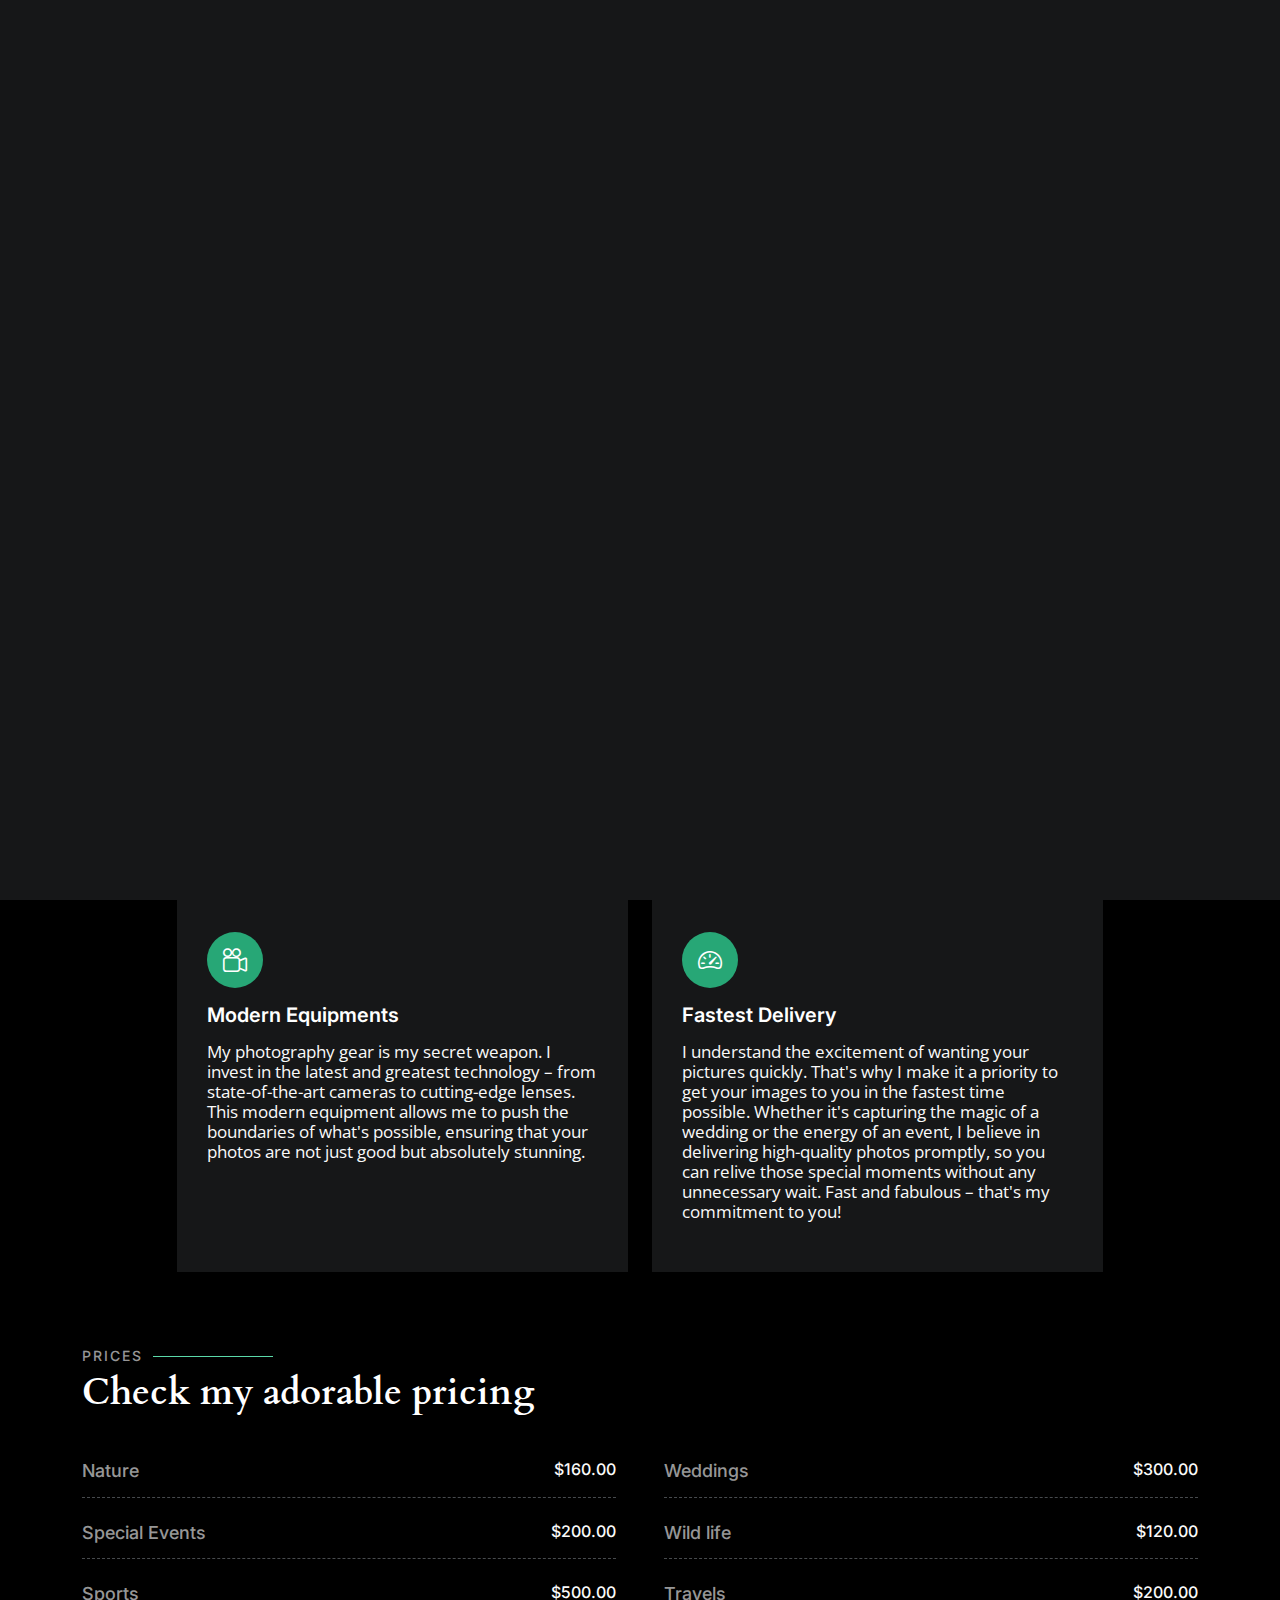
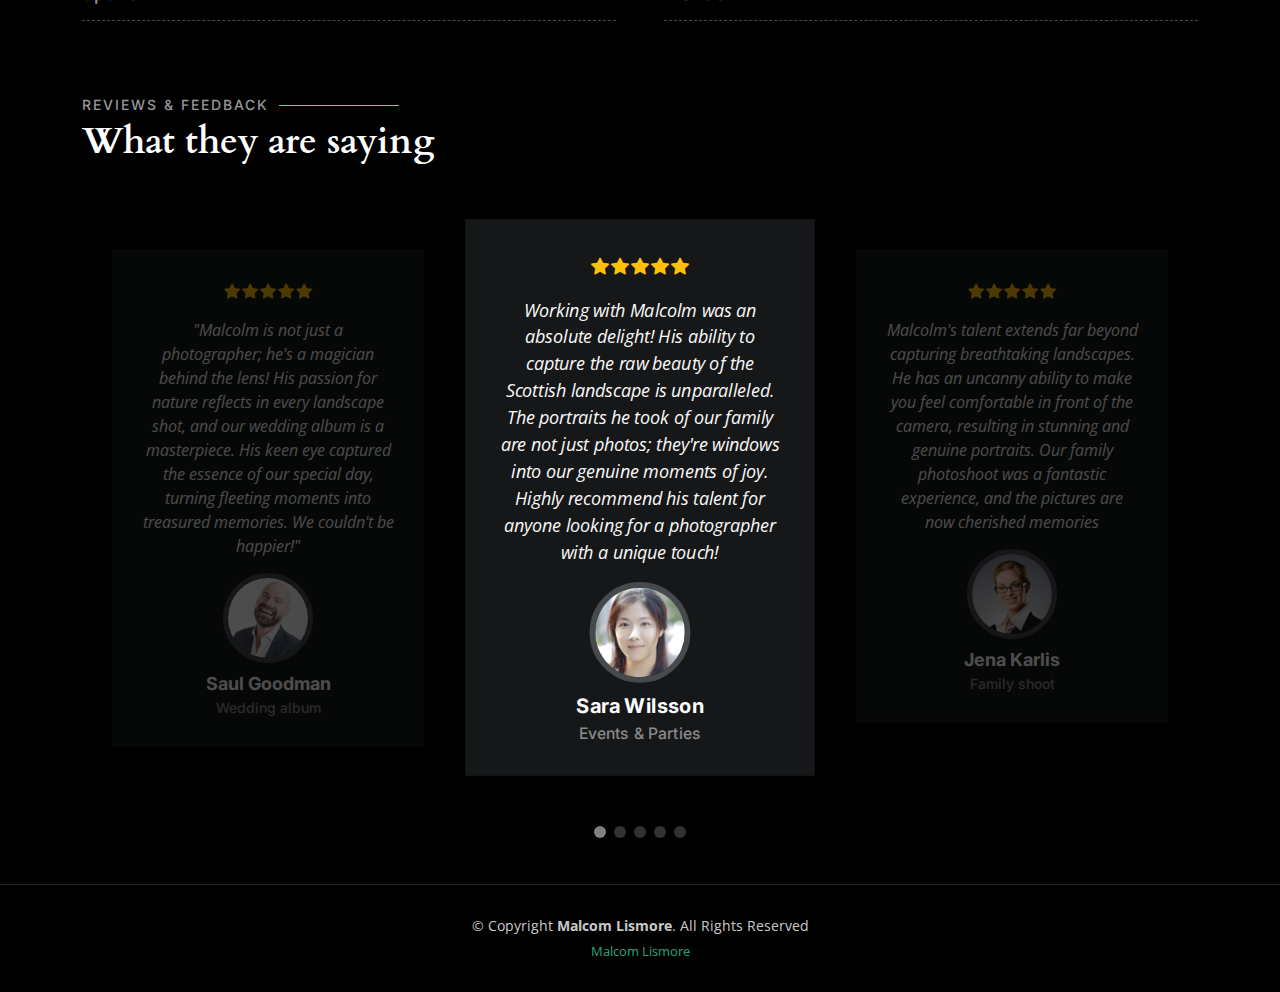
<file: services.html>
<!DOCTYPE html>
<html lang="en">

<head>
  <meta charset="utf-8">
  <meta content="width=device-width, initial-scale=1.0" name="viewport">

  <title>Services</title>
  <meta content="" name="description">
  <meta content="" name="keywords">

  <!-- Favicons -->
  <link href="assets/img/favicon.png" rel="icon">
  <link href="assets/img/apple-touch-icon.png" rel="apple-touch-icon">

  <!-- Google Fonts -->
  <link rel="preconnect" href="https://fonts.googleapis.com">
  <link rel="preconnect" href="https://fonts.gstatic.com" crossorigin>
  <link href="https://fonts.googleapis.com/css2?family=Open+Sans:ital,wght@0,300;0,400;0,500;0,600;0,700;1,300;1,400;1,600;1,700&family=Inter:ital,wght@0,300;0,400;0,500;0,600;0,700;1,300;1,400;1,500;1,600;1,700&family=Cardo:ital,wght@0,400;0,700;1,400&display=swap" rel="stylesheet">

  <!-- Vendor CSS Files -->
  <link href="assets/vendor/bootstrap/css/bootstrap.min.css" rel="stylesheet">
  <link href="assets/vendor/bootstrap-icons/bootstrap-icons.css" rel="stylesheet">
  <link href="assets/vendor/swiper/swiper-bundle.min.css" rel="stylesheet">
  <link href="assets/vendor/glightbox/css/glightbox.min.css" rel="stylesheet">
  <link href="assets/vendor/aos/aos.css" rel="stylesheet">

  <!-- Template Main CSS File -->
  <link href="assets/css/main.css" rel="stylesheet">

</head>

<body>

  <!-- ======= Header ======= -->
  <header id="header" class="header d-flex align-items-center fixed-top">
    <div class="container-fluid d-flex align-items-center justify-content-between">

      <a href="index.html" class="logo d-flex align-items-center  me-auto me-lg-0">
        <i class="bi bi-camera"></i>
        <h1>Malcolm’s photography</h1>
      </a>

      <nav id="navbar" class="navbar">
        <ul>
          <li><a href="index.html">Home</a></li>
          <li><a href="about.html">About</a></li>
          <li class="dropdown"><a href="gallery.html"><span>Gallery</span> <i class="bi bi-chevron-down dropdown-indicator"></i></a>
            <ul>
              <li><a href="gallery.html">Nature</a></li>
              <li><a href="gallery.html">Weddings</a></li>
              <li><a href="gallery.html">Special Events</a></li>
              <li><a href="gallery.html">Wild life</a></li>
              <li><a href="gallery.html">Sports</a></li>
              <li><a href="gallery.html">Travel</a></li>
              </ul>
          <li><a href="services.html" class="active">Services</a></li>
          <li><a href="contact.html">Contact</a></li>
        </ul>
      </nav><!-- .navbar -->

      <div class="header-social-links">
        <a href="#" class="twitter"><i class="bi bi-twitter"></i></a>
        <a href="#" class="facebook"><i class="bi bi-facebook"></i></a>
        <a href="#" class="instagram"><i class="bi bi-instagram"></i></a>
        <a href="#" class="linkedin"><i class="bi bi-linkedin"></i></i></a>
      </div>
      <i class="mobile-nav-toggle mobile-nav-show bi bi-list"></i>
      <i class="mobile-nav-toggle mobile-nav-hide d-none bi bi-x"></i>

    </div>
  </header><!-- End Header -->

  <main id="main" data-aos="fade" data-aos-delay="1500">

    <!-- ======= End Page Header ======= -->
    <div class="page-header d-flex align-items-center">
      <div class="container-fluid position-relative">
        <div class="row d-flex justify-content-center">
          <div class="col-lg-6 text-center">
            <h2>Services</h2>
            <p>
              Hey there! I'm here to make your moments unforgettable through my camera. With seven years of experience, I'm all about taking awesome pictures that tell your unique story. Whether it's the beauty of nature, the happiness of weddings and events, the coolness of wildlife, or the excitement of sports, I've got you covered. I use the latest and coolest technology to make sure your pictures look amazing. Plus, I'm all about quick delivery because I know you want to cherish your memories ASAP. Let's capture your special moments and turn them into lasting memories together!</p>

            <a class="cta-btn" href="contact.html">Available for hire</a>

          </div>
        </div>
      </div>
    </div><!-- End Page Header -->

    <!-- ======= Services Section ======= -->
    <section id="services" class="services">
      <div class="container">

        <div class="row gy-4" style="display: flex; justify-content: center;">

          <div class="col-xl-5 col-md-6 d-flex">
            <div class="service-item position-relative">
              <i class="bi bi-camera"></i>
              <h4><a href="" class="stretched-link">High Quality Images</a></h4>
            <p style="text-align:left;line-height: 20px; font-size: 17px;">I'm all about creating photos that are truly special. Each picture I take is a work of art, filled with vibrant colors, sharp details, and a whole lot of heart. Whether it's a breathtaking landscape or a close-up of wildlife, I make sure every image is top-notch and captures the beauty of the moment.</p>
            </div>
          </div><!-- End Service Item -->

          <div class="col-xl-5 col-md-6 d-flex">
            <div class="service-item position-relative">
              <i class="bi bi-7-square"></i>
              <h4><a href="" class="stretched-link">Abundant Experience</a></h4>
              <p style="text-align:left;line-height: 20px; font-size: 17px;">I've been on this photography journey for seven amazing years! That's seven years of learning, growing, and perfecting my craft. With each passing year, I gain more insights and skills, ensuring that my clients receive photos that reflect the depth of my experience and dedication to the art.</p>
            </div>
          </div><!-- End Service Item -->

          <div class="col-xl-5 col-md-6 d-flex">
            <div class="service-item position-relative">
              <i class="bi bi-camera-reels"></i>
              <h4><a href="" class="stretched-link">Modern Equipments</a></h4>
              <p style="text-align:left;line-height: 20px; font-size: 17px;">My photography gear is my secret weapon. I invest in the latest and greatest technology – from state-of-the-art cameras to cutting-edge lenses. This modern equipment allows me to push the boundaries of what's possible, ensuring that your photos are not just good but absolutely stunning.</p>
            </div>
          </div><!-- End Service Item -->

          <div class="col-xl-5 col-md-6 d-flex">
            <div class="service-item position-relative">
              <i class="bi bi-speedometer2"></i>
              <h4><a href="" class="stretched-link">Fastest Delivery</a></h4>
              <p style="text-align:left;line-height: 20px; font-size: 17px;">I understand the excitement of wanting your pictures quickly. That's why I make it a priority to get your images to you in the fastest time possible. Whether it's capturing the magic of a wedding or the energy of an event, I believe in delivering high-quality photos promptly, so you can relive those special moments without any unnecessary wait. Fast and fabulous – that's my commitment to you!</p>
            </div>
          </div><!-- End Service Item -->

        </div>

      </div>
    </section><!-- End Services Section -->

    <!-- ======= Pricing Section ======= -->
    <section id="pricing" class="pricing">
      <div class="container">

        <div class="section-header">
          <h2>Prices</h2>
          <p>Check my adorable pricing</p>
        </div>

        <div class="row gy-4 gx-lg-5">

          <div class="col-lg-6">
            <div class="pricing-item d-flex justify-content-between">
              <h3>Nature</h3>
              <h4>$160.00</h4>
            </div>
          </div><!-- End Pricing Item -->

          <div class="col-lg-6">
            <div class="pricing-item d-flex justify-content-between">
              <h3>Weddings</h3>
              <h4>$300.00</h4>
            </div>
          </div><!-- End Pricing Item -->

          <div class="col-lg-6">
            <div class="pricing-item d-flex justify-content-between">
              <h3>Special Events</h3>
              <h4>$200.00</h4>
            </div>
          </div><!-- End Pricing Item -->

          <div class="col-lg-6">
            <div class="pricing-item d-flex justify-content-between">
              <h3>Wild life</h3>
              <h4>$120.00</h4>
            </div>
          </div><!-- End Pricing Item -->

          <div class="col-lg-6">
            <div class="pricing-item d-flex justify-content-between">
              <h3>Sports</h3>
              <h4>$500.00</h4>
            </div>
          </div><!-- End Pricing Item -->

          <div class="col-lg-6">
            <div class="pricing-item d-flex justify-content-between">
              <h3>Travels</h3>
              <h4>$200.00</h4>
            </div>
          </div><!-- End Pricing Item -->

        </div>
    </section><!-- End Pricing Section -->

    <!-- ======= Testimonials Section ======= -->
    <section id="testimonials" class="testimonials">
      <div class="container">

        <div class="section-header">
          <h2>Reviews & Feedback</h2>
          <p>What they are saying</p>
        </div>

        <div class="slides-3 swiper">
          <div class="swiper-wrapper">

            <div class="swiper-slide">
              <div class="testimonial-item">
                <div class="stars">
                  <i class="bi bi-star-fill"></i><i class="bi bi-star-fill"></i><i class="bi bi-star-fill"></i><i class="bi bi-star-fill"></i><i class="bi bi-star-fill"></i>
                </div>
                <p>
                  "Malcolm is not just a photographer; he's a magician behind the lens! His passion for nature reflects in every landscape shot, and our wedding album is a masterpiece. His keen eye captured the essence of our special day, turning fleeting moments into treasured memories. We couldn't be happier!"
                </p>
                <div class="profile mt-auto">
                  <img src="assets/img/testimonials/testimonials-1.jpg" class="testimonial-img" alt="">
                  <h3>Saul Goodman</h3>
                  <h4>Wedding album</h4>
                </div>
              </div>
            </div><!-- End testimonial item -->

            <div class="swiper-slide">
              <div class="testimonial-item">
                <div class="stars">
                  <i class="bi bi-star-fill"></i><i class="bi bi-star-fill"></i><i class="bi bi-star-fill"></i><i class="bi bi-star-fill"></i><i class="bi bi-star-fill"></i>
                </div>
                <p>
                  Working with Malcolm was an absolute delight! His ability to capture the raw beauty of the Scottish landscape is unparalleled. The portraits he took of our family are not just photos; they're windows into our genuine moments of joy. Highly recommend his talent for anyone looking for a photographer with a unique touch!
                </p>
                <div class="profile mt-auto">
                  <img src="assets/img/testimonials/testimonials-2.jpg" class="testimonial-img" alt="">
                  <h3>Sara Wilsson</h3>
                  <h4>Events & Parties</h4>
                </div>
              </div>
            </div><!-- End testimonial item -->

            <div class="swiper-slide">
              <div class="testimonial-item">
                <div class="stars">
                  <i class="bi bi-star-fill"></i><i class="bi bi-star-fill"></i><i class="bi bi-star-fill"></i><i class="bi bi-star-fill"></i><i class="bi bi-star-fill"></i>
                </div>
                <p>
                  Malcolm's talent extends far beyond capturing breathtaking landscapes. He has an uncanny ability to make you feel comfortable in front of the camera, resulting in stunning and genuine portraits. Our family photoshoot was a fantastic experience, and the pictures are now cherished memories
                </p>
                <div class="profile mt-auto">
                  <img src="assets/img/testimonials/testimonials-3.jpg" class="testimonial-img" alt="">
                  <h3>Jena Karlis</h3>
                  <h4>Family shoot </h4>
                </div>
              </div>
            </div><!-- End testimonial item -->

            <div class="swiper-slide">
              <div class="testimonial-item">
                <div class="stars">
                  <i class="bi bi-star-fill"></i><i class="bi bi-star-fill"></i><i class="bi bi-star-fill"></i><i class="bi bi-star-fill"></i><i class="bi bi-star-fill"></i>
                </div>
                <p>
                  We were fortunate to have Malcolm photograph our special event, and the results were nothing short of spectacular. His attention to detail and creativity brought out the best in every shot. The entire process was smooth, and the final images exceeded our expectations. Thank you, Malcolm, for turning our event into a visual masterpiece
                </p>
                <div class="profile mt-auto">
                  <img src="assets/img/testimonials/testimonials-4.jpg" class="testimonial-img" alt="">
                  <h3>Matt Brandon</h3>
                  <h4>baby shower</h4>
                </div>
              </div>
            </div><!-- End testimonial item -->

            <div class="swiper-slide">
              <div class="testimonial-item">
                <div class="stars">
                  <i class="bi bi-star-fill"></i><i class="bi bi-star-fill"></i><i class="bi bi-star-fill"></i><i class="bi bi-star-fill"></i><i class="bi bi-star-fill"></i>
                </div>
                <p>
                  Malcolm's love for wildlife photography shines through in his work. The images he captured of the coastal birds are nothing short of magical. His dedication to his craft and the patience he exhibited while waiting for the perfect shot truly impressed us. We now have stunning prints that bring the beauty of nature into our home. Highly recommended!
                </p>
                <div class="profile mt-auto">
                  <img src="assets/img/testimonials/testimonials-5.jpg" class="testimonial-img" alt="">
                  <h3>John Larson</h3>
                  <h4>Wedding</h4>
                </div>
              </div>
            </div>

          </div>
          <div class="swiper-pagination"></div>
        </div>

      </div>
    </section>
  </main><!-- End #main -->

  <!-- ======= Footer ======= -->
  <footer id="footer" class="footer">
    <div class="container">
      <div class="copyright">
        &copy; Copyright <strong><span>Malcom Lismore</span></strong>. All Rights Reserved
      </div>
      <div class="credits">
   
        <a href="https://bootstrapmade.com/">Malcom Lismore</a>
      </div>
    </div>
  </footer><!-- End Footer -->

  <a href="#" class="scroll-top d-flex align-items-center justify-content-center"><i class="bi bi-arrow-up-short"></i></a>

  <div id="preloader">
    <div class="line"></div>
  </div>

  <!-- Vendor JS Files -->
  <script src="assets/vendor/bootstrap/js/bootstrap.bundle.min.js"></script>
  <script src="assets/vendor/swiper/swiper-bundle.min.js"></script>
  <script src="assets/vendor/glightbox/js/glightbox.min.js"></script>
  <script src="assets/vendor/aos/aos.js"></script>
  <script src="assets/vendor/php-email-form/validate.js"></script>

  <!-- Template Main JS File -->
  <script src="assets/js/main.js"></script>

</body>

</html>
</file>
<file: assets/css/main.css>
/**
* Template Name: PhotoFolio
* Updated: Jan 29 2024 with Bootstrap v5.3.2
* Template URL: https://bootstrapmade.com/photofolio-bootstrap-photography-website-template/
* Author: BootstrapMade.com
* License: https://bootstrapmade.com/license/
*/

/*--------------------------------------------------------------
# Set main reusable colors and fonts using CSS variables
# Learn more about CSS variables at https://developer.mozilla.org/en-US/docs/Web/CSS/Using_CSS_custom_properties
--------------------------------------------------------------*/
/* Fonts */
:root {
  --font-default: "Open Sans", system-ui, -apple-system, "Segoe UI", Roboto, "Helvetica Neue", Arial, "Noto Sans", "Liberation Sans", sans-serif, "Apple Color Emoji", "Segoe UI Emoji", "Segoe UI Symbol", "Noto Color Emoji";
  --font-primary: "Inter", sans-serif;
  --font-secondary: "Cardo", sans-serif;
}

/* Colors */
:root {
  --color-default: #fafafa;
  --color-primary: #27a776;
  --color-secondary: #161718;
}

/* Smooth scroll behavior */
:root {
  scroll-behavior: smooth;
}

/*--------------------------------------------------------------
# General
--------------------------------------------------------------*/
body {
  font-family: var(--font-default);
  color: var(--color-default);
  background-color: #000;
}

a {
  color: var(--color-primary);
  text-decoration: none;
}

a:hover {
  color: #32cf93;
  text-decoration: none;
}

h1,
h2,
h3,
h4,
h5,
h6 {
  font-family: var(--font-primary);
}

/*--------------------------------------------------------------
# Sections & Section Header
--------------------------------------------------------------*/
.section-header {
  padding-bottom: 40px;
}

.section-header h2 {
  font-size: 14px;
  font-weight: 500;
  padding: 0;
  line-height: 1px;
  margin: 0 0 5px 0;
  letter-spacing: 2px;
  text-transform: uppercase;
  color: rgba(255, 255, 255, 0.6);
  font-family: var(--font-primary);
}

.section-header h2::after {
  content: "";
  width: 120px;
  height: 1px;
  display: inline-block;
  background: #5bd9a9;
  margin: 4px 10px;
}

.section-header p {
  margin: 0;
  margin: 0;
  font-size: 36px;
  font-weight: 700;
  font-family: var(--font-secondary);
  color: #fff;
}

/*--------------------------------------------------------------
# Page Header
--------------------------------------------------------------*/
.page-header {
  padding: 120px 0 60px 0;
  min-height: 30vh;
  position: relative;
}

.page-header h2 {
  font-size: 56px;
  font-weight: 500;
  color: #fff;
  font-family: var(--font-secondary);
}

@media (max-width: 768px) {
  .page-header h2 {
    font-size: 36px;
  }
}

.page-header p {
  color: rgba(255, 255, 255, 0.8);
}

.page-header .cta-btn {
  font-family: var(--font-primary);
  font-weight: 400;
  font-size: 14px;
  display: inline-block;
  padding: 12px 40px;
  border-radius: 4px;
  letter-spacing: 1px;
  text-transform: uppercase;
  transition: 0.3s;
  color: #fff;
  background: var(--color-primary);
}

.page-header .cta-btn:hover {
  background: #2cbc85;
}

/*--------------------------------------------------------------
# Scroll top button
--------------------------------------------------------------*/
.scroll-top {
  position: fixed;
  visibility: hidden;
  opacity: 0;
  right: 15px;
  bottom: -15px;
  z-index: 99999;
  background: var(--color-primary);
  width: 44px;
  height: 44px;
  border-radius: 50px;
  transition: all 0.4s;
}

.scroll-top i {
  font-size: 24px;
  color: #fff;
  line-height: 0;
}

.scroll-top:hover {
  background: rgba(39, 167, 118, 0.8);
  color: #fff;
}

.scroll-top.active {
  visibility: visible;
  opacity: 1;
  bottom: 15px;
}

/*--------------------------------------------------------------
# Preloader
--------------------------------------------------------------*/
#preloader {
  display: flex;
  position: fixed;
  inset: 0;
  width: 100%;
  height: 100vh;
  z-index: 99999;
}

#preloader:before,
#preloader:after {
  content: "";
  background-color: var(--color-secondary);
  position: absolute;
  inset: 0;
  width: 50%;
  height: 100%;
  transition: all 0.3s ease 0s;
  z-index: -1;
}

#preloader:after {
  left: auto;
  right: 0;
}

#preloader .line {
  position: relative;
  overflow: hidden;
  margin: auto;
  width: 1px;
  height: 280px;
  transition: all 0.8s ease 0s;
}

#preloader .line:before {
  content: "";
  position: absolute;
  background-color: #fff;
  left: 0;
  top: 50%;
  width: 1px;
  height: 0%;
  transform: translateY(-50%);
  animation: lineincrease 1000ms ease-in-out 0s forwards;
}

#preloader .line:after {
  content: "";
  position: absolute;
  background-color: #999;
  left: 0;
  top: 0;
  width: 1px;
  height: 100%;
  transform: translateY(-100%);
  animation: linemove 1200ms linear 0s infinite;
  animation-delay: 2000ms;
}

#preloader.loaded .line {
  opacity: 0;
  height: 100% !important;
}

#preloader.loaded .line:after {
  opacity: 0;
}

#preloader.loaded:before,
#preloader.loaded:after {
  animation: preloaderfinish 300ms ease-in-out 500ms forwards;
}

@keyframes lineincrease {
  0% {
    height: 0%;
  }

  100% {
    height: 100%;
  }
}

@keyframes linemove {
  0% {
    transform: translateY(200%);
  }

  100% {
    transform: translateY(-100%);
  }
}

@keyframes preloaderfinish {
  0% {
    width: 5 0%;
  }

  100% {
    width: 0%;
  }
}

/*--------------------------------------------------------------
# Header
--------------------------------------------------------------*/
.header {
  transition: all 0.5s;
  z-index: 997;
  padding: 30px 0;
  background-color: #000;
}

.header .logo {
  transition: 0.3s;
}

.header .logo img {
  max-height: 40px;
  margin-right: 8px;
}

.header .logo h1 {
  font-size: 32px;
  margin: 0;
  font-weight: 400;
  color: #fff;
  font-family: var(--font-secondary);
}

.header .logo i {
  font-size: 32px;
  margin-right: 8px;
  line-height: 0;
}

@media (max-width: 575px) {
  .header .logo h1 {
    font-size: 26px;
  }

  .header .logo i {
    font-size: 24px;
  }
}

.header .header-social-links {
  padding-right: 15px;
}

.header .header-social-links a {
  color: rgba(255, 255, 255, 0.5);
  padding-left: 15px;
  display: inline-block;
  line-height: 0px;
  transition: 0.3s;
  font-size: 16px;
}

.header .header-social-links a:hover {
  color: #fff;
}

@media (max-width: 575px) {
  .header .header-social-links a {
    padding-left: 5px;
  }
}

/*--------------------------------------------------------------
# Desktop Navigation
--------------------------------------------------------------*/
@media (min-width: 1280px) {
  .navbar {
    padding: 0;
  }

  .navbar ul {
    margin: 0;
    padding: 0;
    display: flex;
    list-style: none;
    align-items: center;
  }

  .navbar li {
    position: relative;
  }

  .navbar a,
  .navbar a:focus {
    display: flex;
    align-items: center;
    justify-content: space-between;
    padding: 10px 0 10px 30px;
    font-family: var(--font-primary);
    text-transform: uppercase;
    letter-spacing: 1px;
    font-size: 13px;
    font-weight: 400;
    color: rgba(255, 255, 255, 0.5);
    white-space: nowrap;
    transition: 0.3s;
  }

  .navbar a i,
  .navbar a:focus i {
    font-size: 12px;
    line-height: 0;
    margin-left: 5px;
  }

  .navbar a:hover,
  .navbar .active,
  .navbar .active:focus,
  .navbar li:hover>a {
    color: #fff;
  }

  .navbar .dropdown ul {
    display: block;
    position: absolute;
    left: 14px;
    top: calc(100% + 30px);
    margin: 0;
    padding: 10px 0;
    z-index: 99;
    opacity: 0;
    visibility: hidden;
    background: var(--color-secondary);
    transition: 0.3s;
    border-radius: 4px;
  }

  .navbar .dropdown ul li {
    min-width: 200px;
  }

  .navbar .dropdown ul a {
    padding: 10px 20px;
    font-size: 15px;
    text-transform: none;
    font-weight: 400;
  }

  .navbar .dropdown ul a i {
    font-size: 12px;
  }

  .navbar .dropdown ul a:hover,
  .navbar .dropdown ul .active:hover,
  .navbar .dropdown ul li:hover>a {
    color: #fff;
  }

  .navbar .dropdown:hover>ul {
    opacity: 1;
    top: 100%;
    visibility: visible;
  }

  .navbar .dropdown .dropdown ul {
    top: 0;
    left: calc(100% - 30px);
    visibility: hidden;
  }

  .navbar .dropdown .dropdown:hover>ul {
    opacity: 1;
    top: 0;
    left: 100%;
    visibility: visible;
  }
}

@media (min-width: 1280px) and (max-width: 1366px) {
  .navbar .dropdown .dropdown ul {
    left: -90%;
  }

  .navbar .dropdown .dropdown:hover>ul {
    left: -100%;
  }
}

@media (min-width: 1280px) {

  .mobile-nav-show,
  .mobile-nav-hide {
    display: none;
  }
}

/*--------------------------------------------------------------
# Mobile Navigation
--------------------------------------------------------------*/
@media (max-width: 1279px) {
  .navbar {
    position: fixed;
    top: 0;
    right: -100%;
    width: 100%;
    max-width: 400px;
    bottom: 0;
    transition: 0.3s;
    z-index: 9997;
  }

  .navbar ul {
    position: absolute;
    inset: 0;
    padding: 50px 0 10px 0;
    margin: 0;
    background: rgba(0, 0, 0, 0.9);
    overflow-y: auto;
    transition: 0.3s;
    z-index: 9998;
  }

  .navbar a,
  .navbar a:focus {
    display: flex;
    align-items: center;
    justify-content: space-between;
    padding: 10px 20px;
    font-family: var(--font-primary);
    font-size: 13px;
    text-transform: uppercase;
    font-weight: 400;
    color: rgba(255, 255, 255, 0.5);
    letter-spacing: 1px;
    white-space: nowrap;
    transition: 0.3s;
  }

  .navbar a i,
  .navbar a:focus i {
    font-size: 12px;
    line-height: 0;
    margin-left: 5px;
  }

  .navbar a:hover,
  .navbar .active,
  .navbar .active:focus,
  .navbar li:hover>a {
    color: #fff;
  }

  .navbar .dropdown ul,
  .navbar .dropdown .dropdown ul {
    position: static;
    display: none;
    padding: 10px 0;
    margin: 10px 20px;
    transition: all 0.5s ease-in-out;
    border: 1px solid black;
  }

  .navbar .dropdown>.dropdown-active,
  .navbar .dropdown .dropdown>.dropdown-active {
    display: block;
  }

  .mobile-nav-show {
    color: #fff;
    font-size: 28px;
    cursor: pointer;
    line-height: 0;
    transition: 0.5s;
    z-index: 9999;
    margin: 0 10px 0 10px;
  }

  .mobile-nav-hide {
    color: #fff;
    font-size: 32px;
    cursor: pointer;
    line-height: 0;
    transition: 0.5s;
    position: fixed;
    right: 20px;
    top: 20px;
    z-index: 9999;
  }

  .mobile-nav-active {
    overflow: hidden;
  }

  .mobile-nav-active .navbar {
    right: 0;
  }

  .mobile-nav-active .navbar:before {
    content: "";
    position: fixed;
    inset: 0;
    background: rgba(22, 23, 24, 0.8);
    z-index: 9996;
  }
}

/*--------------------------------------------------------------
# About Section
--------------------------------------------------------------*/
.about .content h2 {
  font-weight: 700;
  font-size: 24px;
  color: var(--color-primary);
}

.about .content ul {
  list-style: none;
  padding: 0;
}

.about .content ul li {
  margin-bottom: 20px;
  display: flex;
  align-items: center;
}

.about .content ul strong {
  margin-right: 10px;
}

.about .content ul i {
  font-size: 16px;
  margin-right: 5px;
  color: var(--color-primary);
  line-height: 0;
}

/*--------------------------------------------------------------
# Testimonials Section
--------------------------------------------------------------*/
.testimonials {
  margin-top: 80px;
}

.testimonials .testimonial-item {
  box-sizing: content-box;
  padding: 30px;
  margin: 40px 30px;
  background: var(--color-secondary);
  min-height: 320px;
  display: flex;
  flex-direction: column;
  text-align: center;
  transition: 0.3s;
}

.testimonials .testimonial-item .stars {
  margin-bottom: 15px;
}

.testimonials .testimonial-item .stars i {
  color: #ffc107;
  margin: 0 1px;
}

.testimonials .testimonial-item .testimonial-img {
  width: 90px;
  border-radius: 50%;
  border: 5px solid #474a4d;
  margin: 0 auto;
}

.testimonials .testimonial-item h3 {
  font-size: 18px;
  font-weight: bold;
  margin: 10px 0 5px 0;
  color: #fff;
}

.testimonials .testimonial-item h4 {
  font-size: 14px;
  color: rgba(255, 255, 255, 0.5);
  margin: 0;
}

.testimonials .testimonial-item p {
  font-style: italic;
  margin: 0 auto 15px auto;
}

.testimonials .swiper-pagination {
  margin-top: 20px;
  position: relative;
}

.testimonials .swiper-pagination .swiper-pagination-bullet {
  width: 12px;
  height: 12px;
  background-color: rgba(255, 255, 255, 0.2);
  opacity: 1;
}

.testimonials .swiper-pagination .swiper-pagination-bullet-active {
  background-color: rgba(255, 255, 255, 0.5);
}

.testimonials .swiper-slide {
  opacity: 0.3;
}

@media (max-width: 1199px) {
  .testimonials .swiper-slide-active {
    opacity: 1;
  }

  .testimonials .swiper-pagination {
    margin-top: 0;
  }

  .testimonials .testimonial-item {
    margin: 40px 20px;
  }
}

@media (min-width: 1200px) {
  .testimonials .swiper-slide-next {
    opacity: 1;
    transform: scale(1.12);
  }
}

/*--------------------------------------------------------------
# Pricing Section
--------------------------------------------------------------*/
.gallery {
  margin-top: 40px;
}

.gallery .gallery-item {
  position: relative;
  overflow: hidden;
  border-radius: 10px;
}

.gallery .gallery-item img {
  transition: 0.3s;
}

.gallery .gallery-links {
  position: absolute;
  inset: 0;
  opacity: 0;
  transition: all ease-in-out 0.3s;
  background: rgba(0, 0, 0, 0.6);
  z-index: 3;
}

.gallery .gallery-links .preview-link,
.gallery .gallery-links .details-link {
  font-size: 20px;
  color: rgba(255, 255, 255, 0.5);
  transition: 0.3s;
  line-height: 1.2;
  margin: 30px 8px 0 8px;
}

.gallery .gallery-links .preview-link:hover,
.gallery .gallery-links .details-link:hover {
  color: #fff;
}

.gallery .gallery-links .details-link {
  font-size: 30px;
  line-height: 0;
}

.gallery .gallery-item:hover .gallery-links {
  opacity: 1;
}

.gallery .gallery-item:hover .preview-link,
.gallery .gallery-item:hover .details-link {
  margin-top: 0;
}

.gallery .gallery-item:hover img {
  transform: scale(1.1);
}

.glightbox-clean .gslide-description {
  background: #222425;
}

.glightbox-clean .gslide-title {
  color: rgba(255, 255, 255, 0.8);
  margin: 0;
}

/*--------------------------------------------------------------
# Gallery Single Section
--------------------------------------------------------------*/
.gallery-single .portfolio-details-slider img {
  width: 100%;
}

.gallery-single .portfolio-details-slider .swiper-pagination .swiper-pagination-bullet {
  width: 12px;
  height: 12px;
  background-color: rgba(255, 255, 255, 0.7);
  opacity: 1;
}

.gallery-single .portfolio-details-slider .swiper-pagination .swiper-pagination-bullet-active {
  background-color: var(--color-primary);
}

.gallery-single .swiper-button-prev,
.gallery-single .swiper-button-next {
  width: 48px;
  height: 48px;
}

.gallery-single .swiper-button-prev:after,
.gallery-single .swiper-button-next:after {
  color: rgba(255, 255, 255, 0.8);
  background-color: rgba(0, 0, 0, 0.2);
  font-size: 24px;
  border-radius: 50%;
  width: 48px;
  height: 48px;
  display: flex;
  align-items: center;
  justify-content: center;
  transition: 0.3s;
}

.gallery-single .swiper-button-prev:hover:after,
.gallery-single .swiper-button-next:hover:after {
  background-color: rgba(0, 0, 0, 0.6);
}

@media (max-width: 575px) {

  .gallery-single .swiper-button-prev,
  .gallery-single .swiper-button-next {
    display: none;
  }
}

.gallery-single .portfolio-info h3 {
  font-size: 22px;
  font-weight: 700;
  margin-bottom: 20px;
  padding-bottom: 20px;
  position: relative;
  font-family: var(--font-secondary);
}

.gallery-single .portfolio-info h3:after {
  content: "";
  position: absolute;
  display: block;
  width: 50px;
  height: 3px;
  background: var(--color-primary);
  left: 0;
  bottom: 0;
}

.gallery-single .portfolio-info ul {
  list-style: none;
  padding: 0;
  font-size: 15px;
}

.gallery-single .portfolio-info ul li {
  display: flex;
  flex-direction: column;
  padding-bottom: 15px;
}

.gallery-single .portfolio-info ul strong {
  text-transform: uppercase;
  font-weight: 400;
  color: #6b7075;
  font-size: 14px;
}

.gallery-single .portfolio-info .btn-visit {
  padding: 8px 40px;
  background: var(--color-primary);
  color: #fff;
  border-radius: 50px;
  transition: 0.3s;
}

.gallery-single .portfolio-info .btn-visit:hover {
  background: #2cbc85;
}

.gallery-single .portfolio-description h2 {
  font-size: 26px;
  font-weight: 700;
  margin-bottom: 20px;
  color: #fff;
  font-family: var(--font-secondary);
}

.gallery-single .portfolio-description p {
  padding: 0;
}

.gallery-single .portfolio-description .testimonial-item {
  padding: 30px 30px 0 30px;
  position: relative;
  background: var(--color-secondary);
  height: 100%;
  margin-bottom: 50px;
}

.gallery-single .portfolio-description .testimonial-item .testimonial-img {
  width: 90px;
  border-radius: 50px;
  border: 6px solid #2e3133;
  float: left;
  margin: 0 10px 0 0;
}

.gallery-single .portfolio-description .testimonial-item h3 {
  font-size: 18px;
  font-weight: bold;
  margin: 15px 0 5px 0;
  padding-top: 20px;
}

.gallery-single .portfolio-description .testimonial-item h4 {
  font-size: 14px;
  color: rgba(255, 255, 255, 0.6);
  margin: 0;
}

.gallery-single .portfolio-description .testimonial-item .quote-icon-left,
.gallery-single .portfolio-description .testimonial-item .quote-icon-right {
  color: #5bd9a9;
  font-size: 26px;
  line-height: 0;
}

.gallery-single .portfolio-description .testimonial-item .quote-icon-left {
  display: inline-block;
  left: -5px;
  position: relative;
}

.gallery-single .portfolio-description .testimonial-item .quote-icon-right {
  display: inline-block;
  right: -5px;
  position: relative;
  top: 10px;
  transform: scale(-1, -1);
}

.gallery-single .portfolio-description .testimonial-item p {
  font-style: italic;
  margin: 0 0 15px 0 0 0;
  padding: 0;
}

/*--------------------------------------------------------------
# Services Section
--------------------------------------------------------------*/
.services .service-item {
  padding: 50px 30px;
  transition: all ease-in-out 0.4s;
  background: var(--color-secondary);
  height: 100%;
  overflow: hidden;
  z-index: 1;
}

.services .service-item:before {
  content: "";
  position: absolute;
  background: #1d1f20;
  top: -200px;
  transition: all 0.3s;
  z-index: -1;
}

.services .service-item i {
  background: var(--color-primary);
  color: #fff;
  font-size: 24px;
  transition: 0.3s;
  display: flex;
  align-items: center;
  justify-content: center;
  width: 56px;
  height: 56px;
  border-radius: 50%;
}

.services .service-item h4 {
  font-weight: 600;
  margin: 15px 0 0 0;
  transition: 0.3s;
  font-size: 20px;
}

.services .service-item h4 a {
  color: #fff;
}

.services .service-item p {
  line-height: 24px;
  font-size: 14px;
  margin: 15px 0 0 0;
}

.services .service-item:hover:before {
  background: var(--color-primary);
  right: 0;
  top: 0;
  width: 100%;
  height: 100%;
  border-radius: 0px;
}

.services .service-item:hover h4 a,
.services .service-item:hover p {
  color: #fff;
}

.services .service-item:hover i {
  background: #fff;
  color: var(--color-primary);
}

/*--------------------------------------------------------------
# Pricing Section
--------------------------------------------------------------*/
.pricing {
  margin-top: 80px;
}

.pricing .pricing-item {
  border-bottom: 1px dashed #474a4d;
  width: 100%;
  height: 100%;
  padding: 0 0 15px 0;
}

.pricing .pricing-item h3 {
  margin: 0;
  font-size: 18px;
  font-weight: 500;
  color: rgba(255, 255, 255, 0.6);
}

.pricing .pricing-item h4 {
  margin: 0;
  font-size: 16px;
}

/*--------------------------------------------------------------
# Contact Section
--------------------------------------------------------------*/
.contact .info-item+.info-item {
  margin-top: 40px;
}

.contact .info-item i {
  font-size: 20px;
  color: var(--color-primary);
  float: left;
  width: 44px;
  height: 44px;
  background: #222425;
  display: flex;
  justify-content: center;
  align-items: center;
  border-radius: 50px;
  transition: all 0.3s ease-in-out;
  margin-right: 15px;
}

.contact .info-item h4 {
  padding: 0;
  font-size: 20px;
  font-weight: 600;
  margin-bottom: 5px;
  color: rgba(255, 255, 255, 0.5);
}

.contact .info-item p {
  padding: 0;
  margin-bottom: 0;
  font-size: 14px;
  color: #fff;
}

.contact .info-item:hover i {
  background: var(--color-primary);
  color: #fff;
}

.contact .php-email-form {
  width: 100%;
}

.contact .php-email-form .form-group {
  padding-bottom: 8px;
}

.contact .php-email-form .error-message {
  display: none;
  color: #fff;
  background: #df1529;
  text-align: left;
  padding: 15px;
  font-weight: 600;
}

.contact .php-email-form .error-message br+br {
  margin-top: 25px;
}

.contact .php-email-form .sent-message {
  display: none;
  color: #fff;
  background: var(--color-primary);
  text-align: center;
  padding: 15px;
  font-weight: 600;
}

.contact .php-email-form .loading {
  display: none;
  background: var(--color-secondary);
  text-align: center;
  padding: 15px;
  color: rgba(255, 255, 255, 0.6);
}

.contact .php-email-form .loading:before {
  content: "";
  display: inline-block;
  border-radius: 50%;
  width: 24px;
  height: 24px;
  margin: 0 10px -6px 0;
  border: 3px solid var(--color-primary);
  border-top-color: var(--color-secondary);
  animation: animate-loading 1s linear infinite;
}

.contact .php-email-form input,
.contact .php-email-form textarea {
  border-radius: 4px;
  box-shadow: none;
  font-size: 14px;
  background-color: var(--color-secondary);
  border: 1px solid #2e3133;
  color: #fff;
}

.contact .php-email-form input {
  height: 44px;
}
.contact .php-email-form input::placeholder{
  color: #ffffffb7;
}
.contact .php-email-form textarea {
  padding: 10px 12px;
}
.contact .php-email-form textarea::placeholder{
  color: #ffffffb7;
}

.contact .php-email-form button[type=submit] {
  background: var(--color-primary);
  border: 0;
  padding: 10px 35px;
  color: #fff;
  transition: 0.4s;
  border-radius: 4px;
}

.contact .php-email-form button[type=submit]:hover {
  background: rgba(39, 167, 118, 0.8);
}

@keyframes animate-loading {
  0% {
    transform: rotate(0deg);
  }

  100% {
    transform: rotate(360deg);
  }
}

/*--------------------------------------------------------------
# Hero Section
--------------------------------------------------------------*/
.hero {
  width: 100%;
  min-height: 30vh;
  background: #000;
  background-size: cover;
  position: relative;
  padding: 140px 0 60px 0;
}

.hero h2 {
  margin: 0 0 10px 0;
  font-size: 38px;
  font-weight: 700;
  color: #fff;
  font-family: var(--font-secondary);
}

.hero h2 span {
  position: relative;
  z-index: 1;
  padding: 0 5px;
  display: inline-block;
}

.hero h2 span:before {
  content: "";
  position: absolute;
  height: 50%;
  bottom: 0;
  left: 0;
  right: 0;
  background: var(--color-primary);
  z-index: -1;
}

.hero p {
  color: rgba(255, 255, 255, 0.6);
  margin-bottom: 30px;
  font-size: 18px;
}

.hero .btn-get-started {
  font-family: var(--font-primary);
  font-weight: 400;
  font-size: 14px;
  display: inline-block;
  padding: 12px 40px;
  border-radius: 4px;
  letter-spacing: 1px;
  text-transform: uppercase;
  transition: 0.3s;
  color: #fff;
  background: var(--color-primary);
}

.hero .btn-get-started:hover {
  background: #2cbc85;
}

@media (max-width: 768px) {
  .hero h2 {
    font-size: 32px;
  }
}

/*--------------------------------------------------------------
# Footer
--------------------------------------------------------------*/
.footer {
  margin-top: 30px;
  padding: 30px 0;
  font-size: 14px;
  border-top: 1px solid rgba(255, 255, 255, 0.15);
}

.footer .copyright {
  text-align: center;
  color: rgba(255, 255, 255, 0.8);
}

.footer .credits {
  padding-top: 6px;
  text-align: center;
  font-size: 13px;
  color: rgba(255, 255, 255, 0.8);
}

.footer .credits a {
  color: var(--color-primary);
}
</file>
